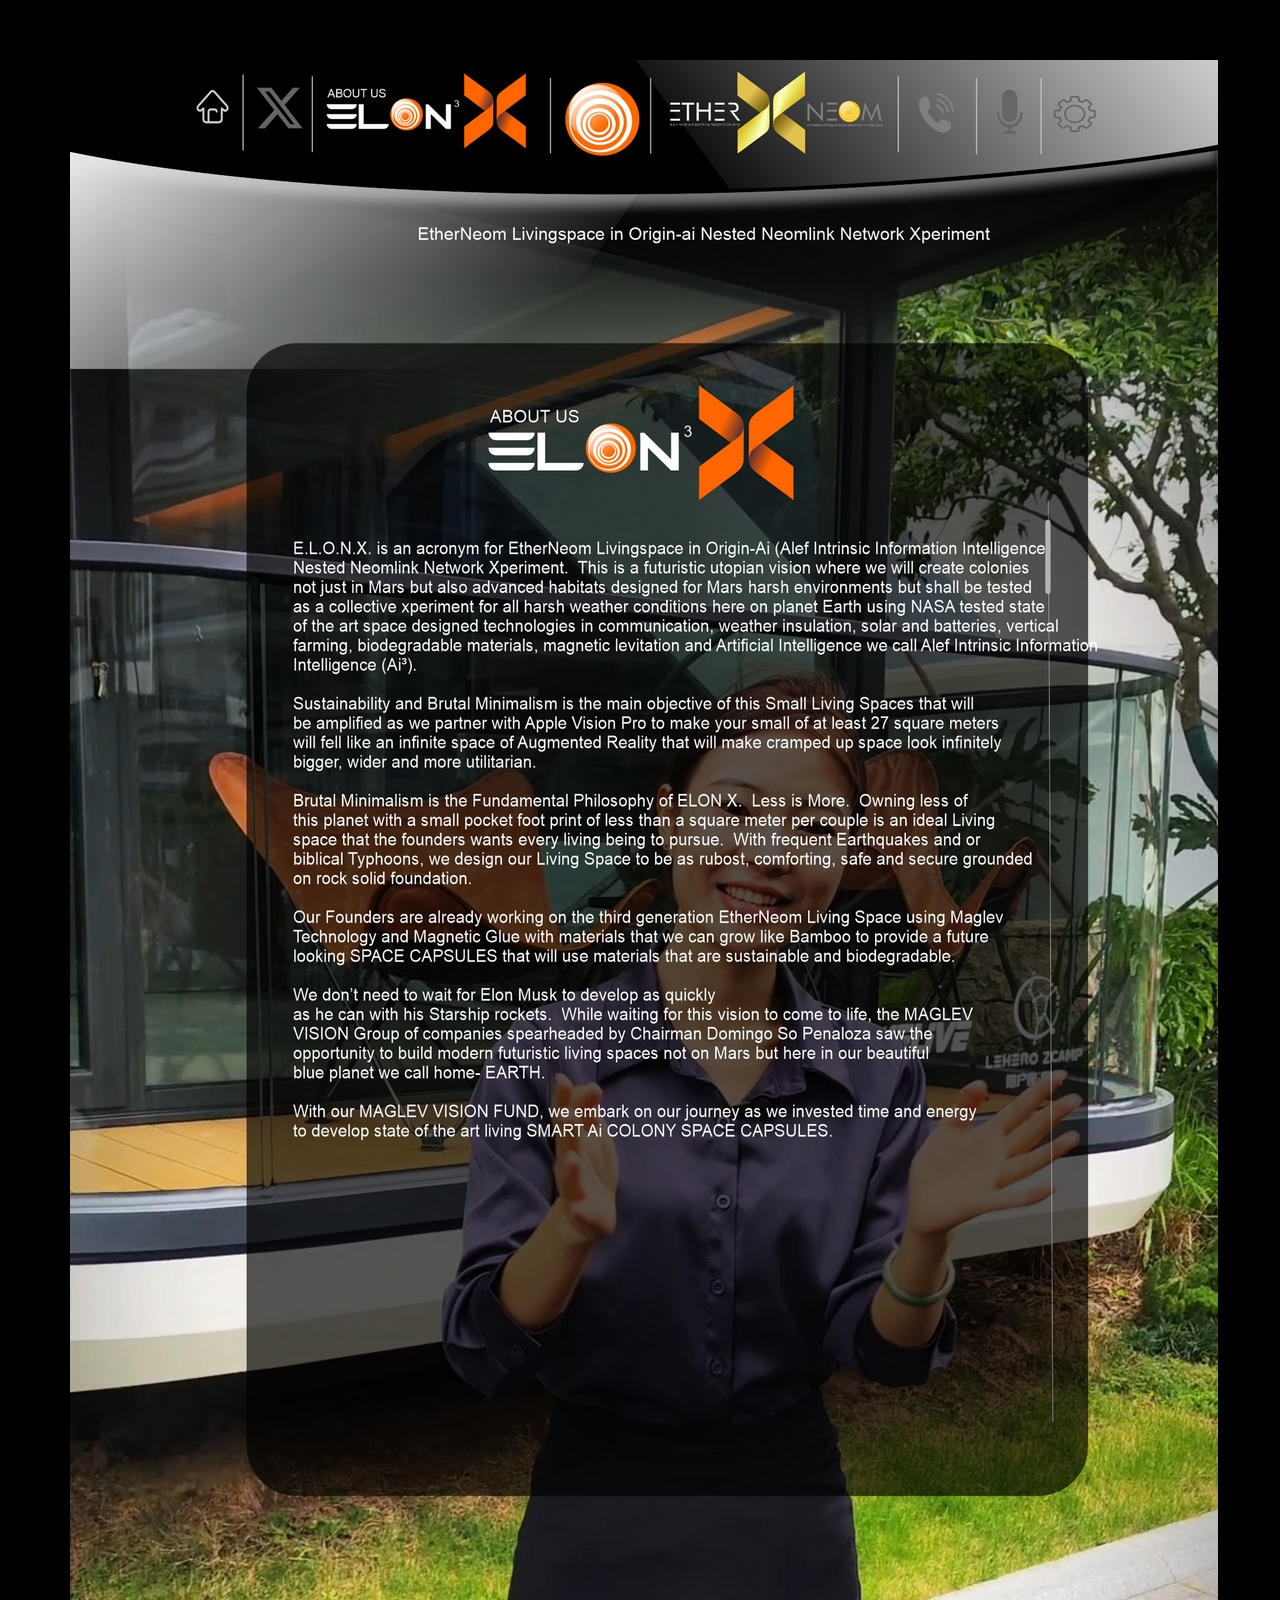
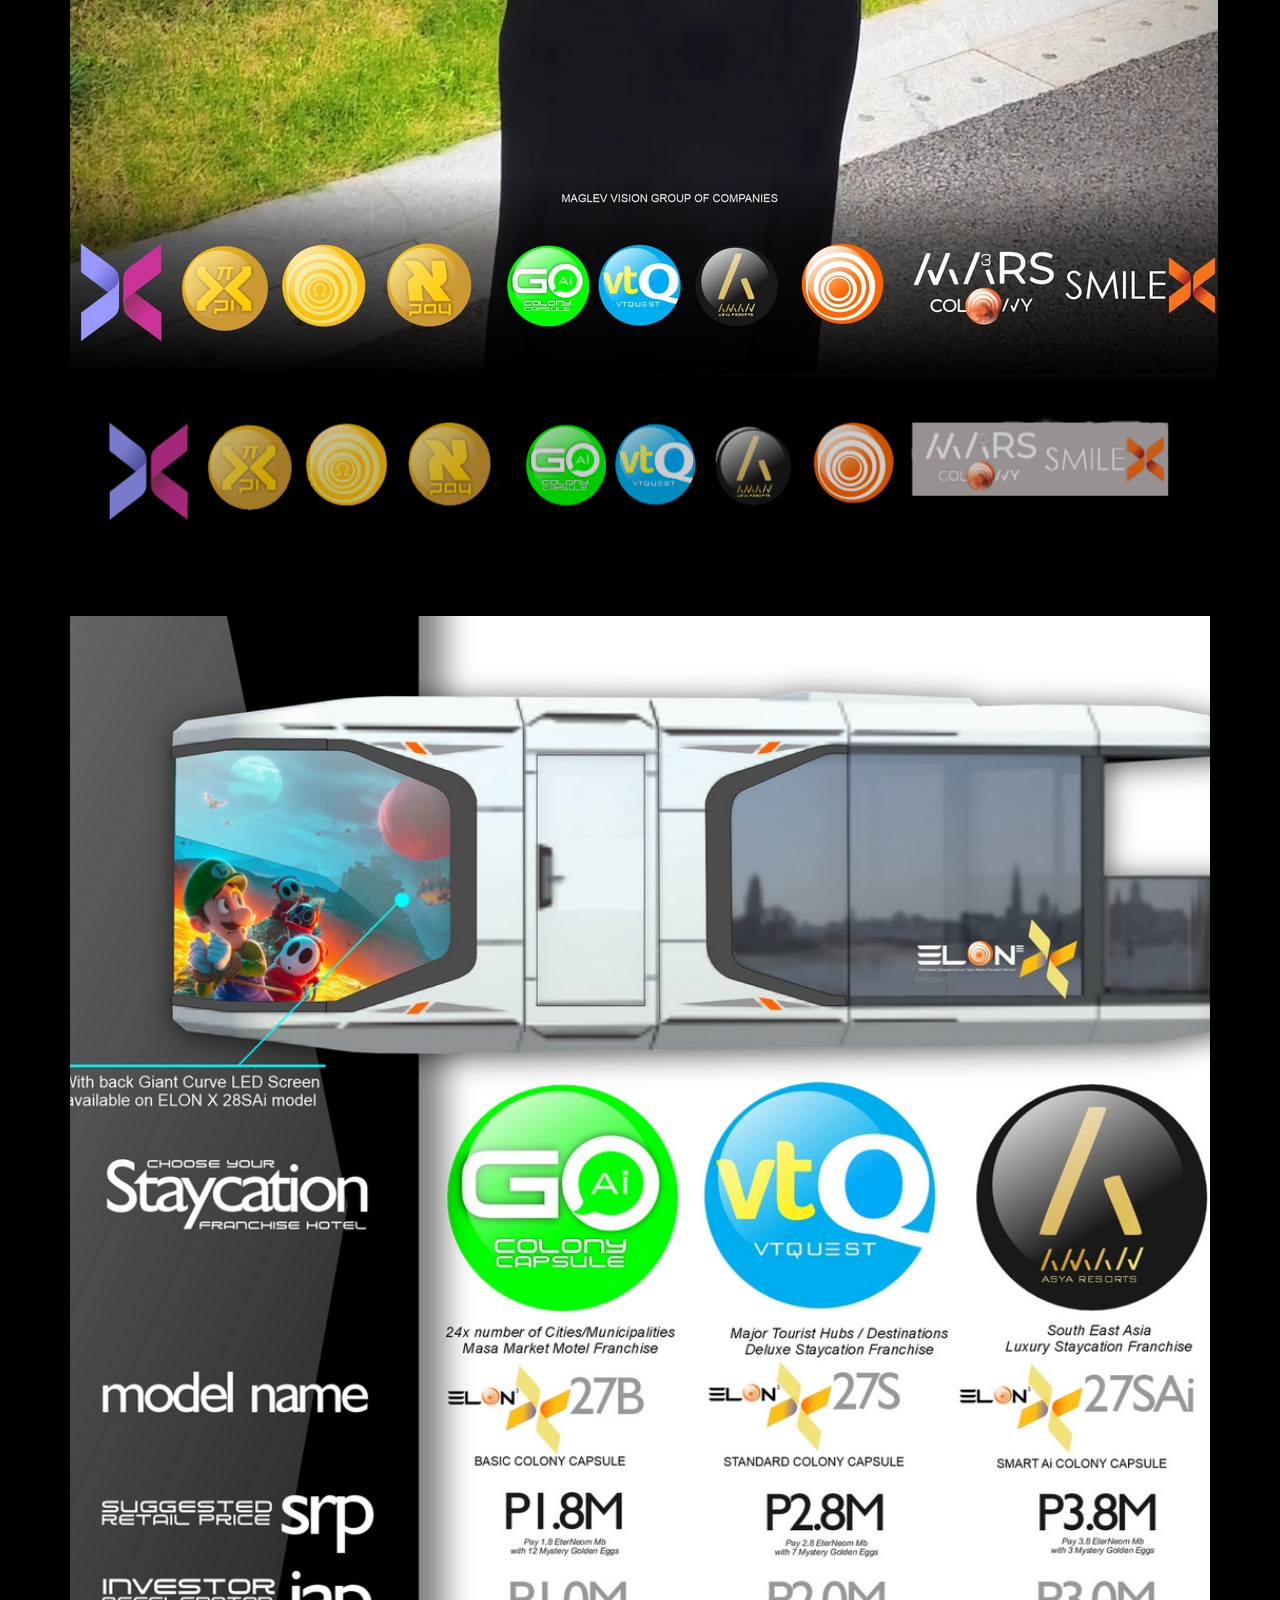
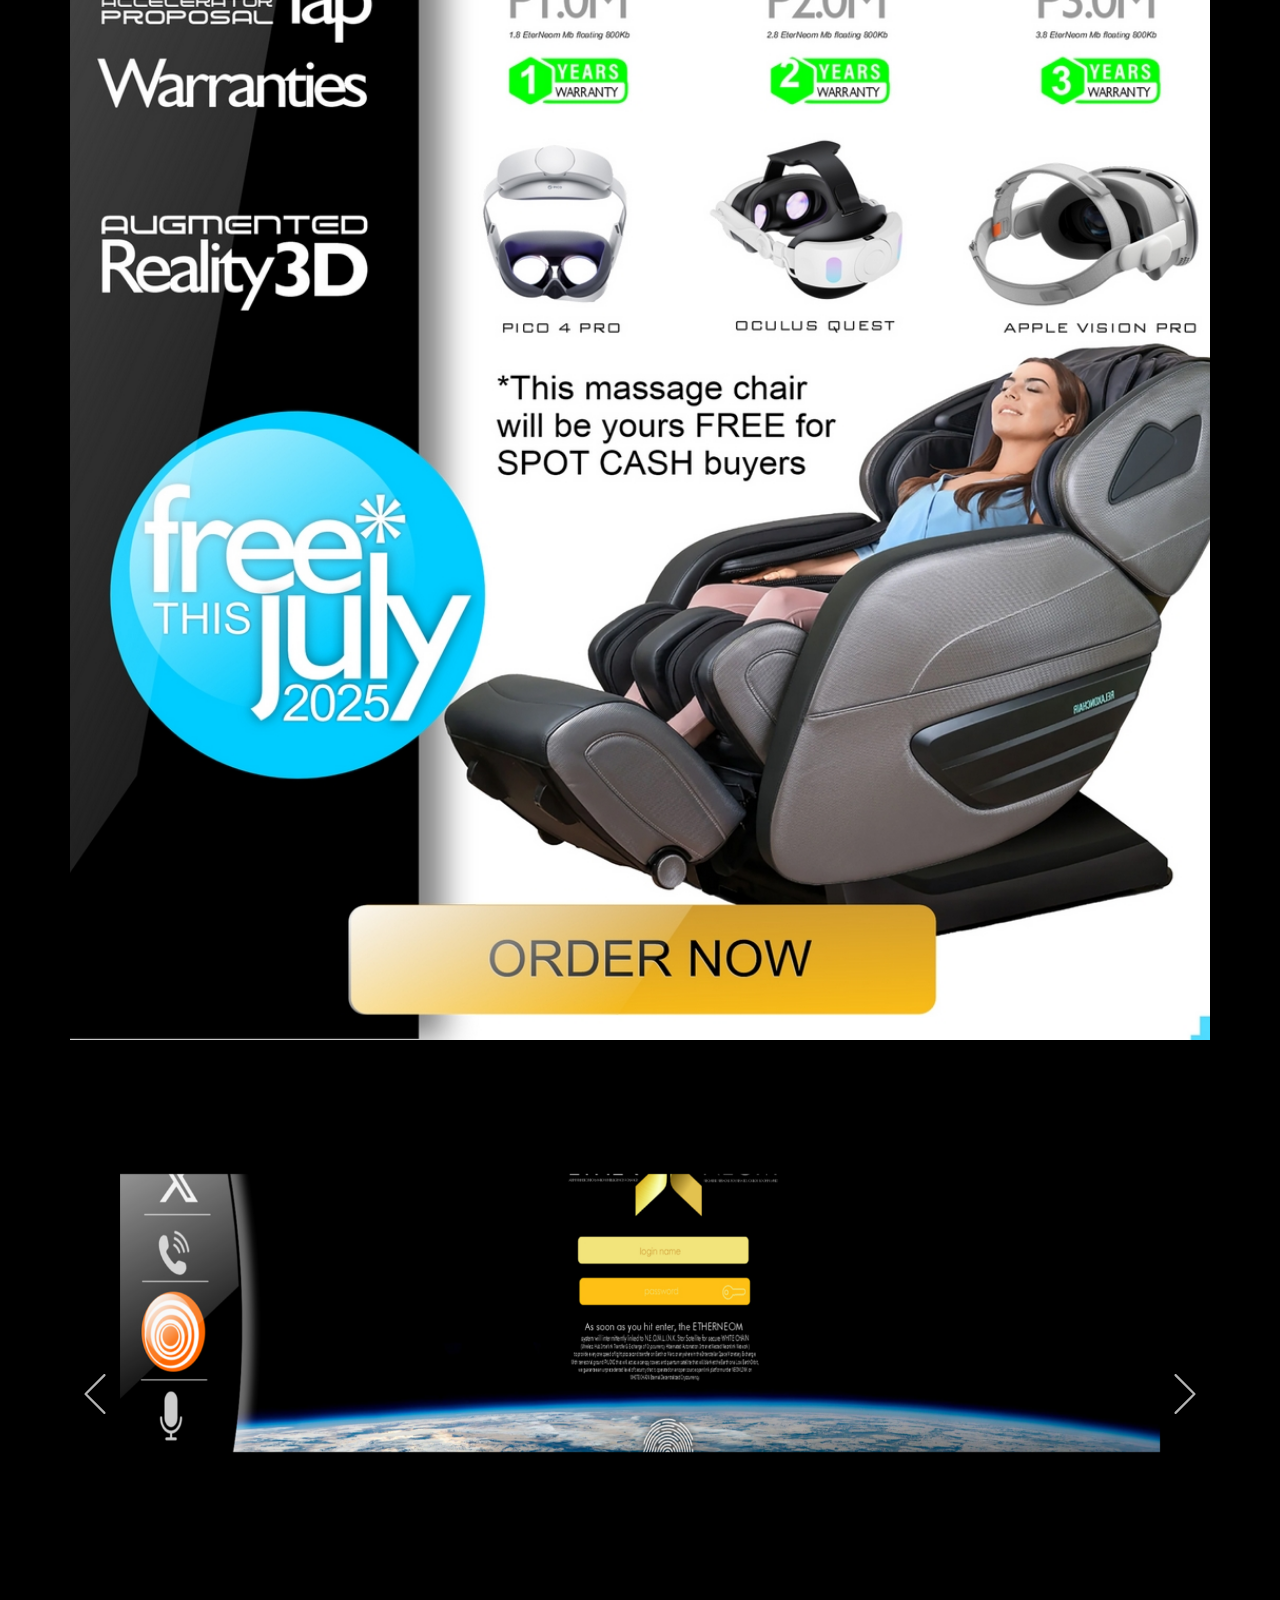
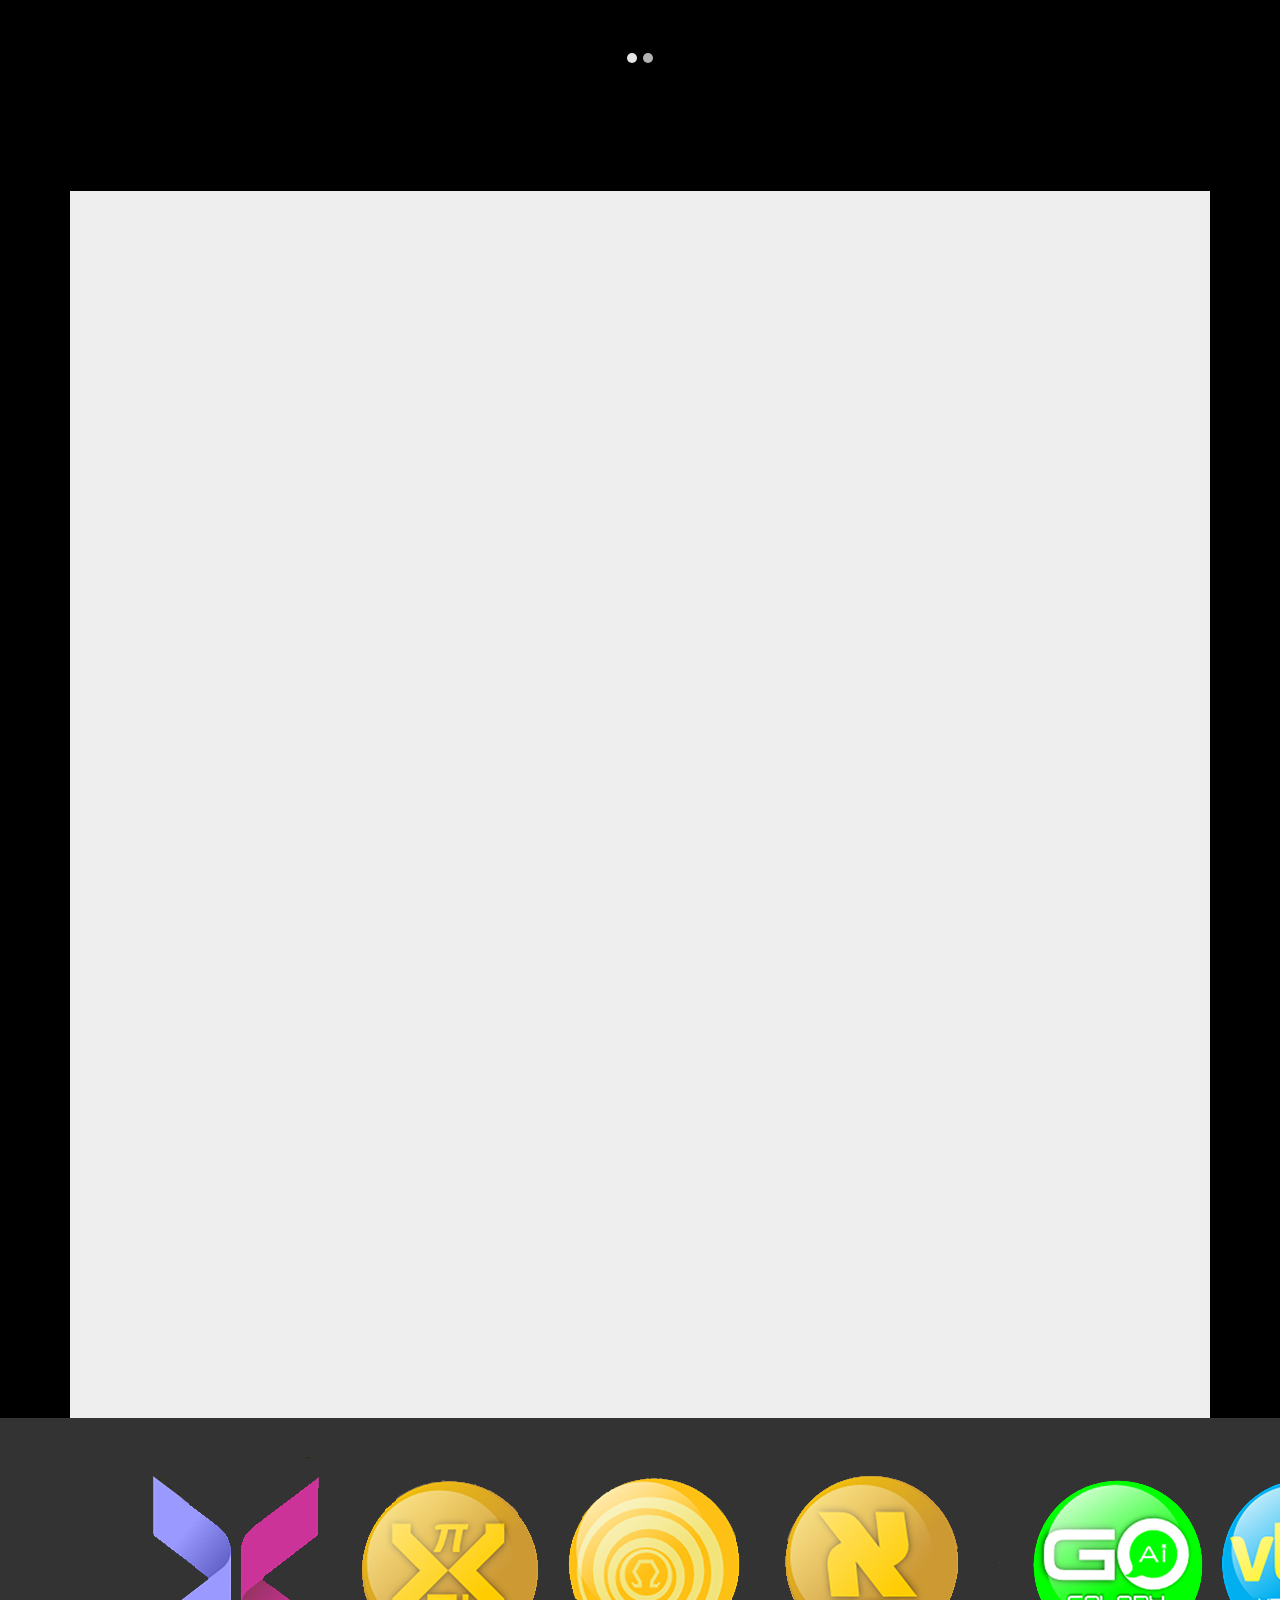
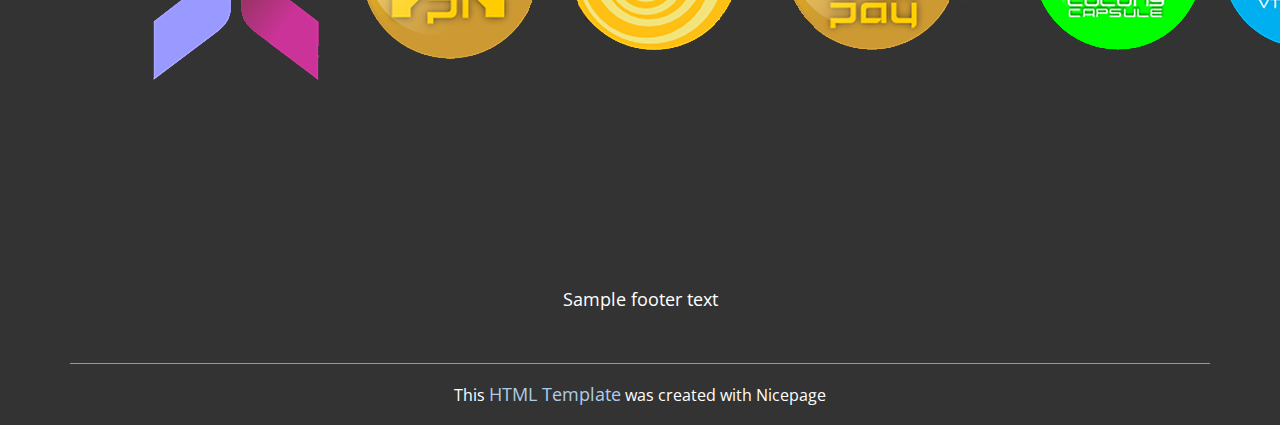
<file: index.html>
<!DOCTYPE html>
<html style="font-size: 16px;" lang="en"><head>
    <meta name="viewport" content="width=device-width, initial-scale=1.0">
    <meta charset="utf-8">
    <meta name="keywords" content="">
    <meta name="description" content="">
    <title>Home</title>
    <link rel="stylesheet" href="nicepage.css" media="screen">
<link rel="stylesheet" href="index.css" media="screen">
    <script class="u-script" type="text/javascript" src="jquery.js" defer=""></script>
    <script class="u-script" type="text/javascript" src="nicepage.js" defer=""></script>
    <meta name="generator" content="Nicepage 7.10.10, nicepage.com">
    
    
    
    
    
    
    <link id="u-theme-google-font" rel="stylesheet" href="https://fonts.googleapis.com/css?family=Roboto:100,100i,200,200i,300,300i,400,400i,500,500i,600,600i,700,700i,800,800i,900,900i|Open+Sans:300,300i,400,400i,500,500i,600,600i,700,700i,800,800i">
    <script type="application/ld+json">{
		"@context": "http://schema.org",
		"@type": "Organization",
		"name": "",
		"sameAs": [
				"https://www.facebook.com/orangeware.don",
				"mailto:orangewareph@gmail.com?subject=ElonXAi%20Space%20Capsule"
		]
}</script>
    <meta name="theme-color" content="#478ac9">
    <meta property="og:title" content="Home">
    <meta property="og:type" content="website">
  <meta data-intl-tel-input-cdn-path="intlTelInput/"></head>
  <body data-home-page="Home.html" data-home-page-title="Home" data-path-to-root="./" data-include-products="false" class="u-body u-overlap u-xl-mode" data-lang="en"><header class="u-clearfix u-header u-sticky-c0b7" id="header" data-animation-name="" data-animation-duration="0" data-animation-delay="0" data-animation-direction=""><div class="u-clearfix u-sheet u-sheet-1">
        <nav class="u-menu u-menu-one-level u-offcanvas u-menu-1" role="navigation" aria-label="Menu navigation">
          <div class="menu-collapse" style="font-size: 1rem; letter-spacing: 0px;">
            <a class="u-button-style u-custom-left-right-menu-spacing u-custom-padding-bottom u-custom-top-bottom-menu-spacing u-hamburger-link u-nav-link u-text-active-palette-1-base u-text-hover-palette-2-base" href="#" tabindex="-1" aria-label="Open menu" aria-controls="f7cc">
              <svg class="u-svg-link" viewBox="0 0 24 24"><use xlink:href="#menu-hamburger"></use></svg>
              <svg class="u-svg-content" version="1.1" id="menu-hamburger" viewBox="0 0 16 16" x="0px" y="0px" xmlns:xlink="http://www.w3.org/1999/xlink" xmlns="http://www.w3.org/2000/svg"><g><rect y="1" width="16" height="2"></rect><rect y="7" width="16" height="2"></rect><rect y="13" width="16" height="2"></rect>
</g></svg>
            </a>
          </div>
          <div class="u-nav-container"></div>
          <div class="u-nav-container-collapse" id="f7cc" role="region" aria-label="Menu panel">
            <div class="u-black u-container-style u-inner-container-layout u-opacity u-opacity-95 u-sidenav">
              <div class="u-inner-container-layout u-sidenav-overflow">
                <div class="u-menu-close" tabindex="-1" aria-label="Close menu"></div>
                <ul class="u-align-center u-nav u-popupmenu-items u-unstyled u-nav-1"><li class="u-nav-item"><a class="u-button-style u-nav-link" href="./">Home</a>
</li><li class="u-nav-item"><a class="u-button-style u-nav-link" href="About.html">About</a>
</li><li class="u-nav-item"><a class="u-button-style u-nav-link" href="Contact.html">Contact</a>
</li></ul>
              </div>
            </div>
            <div class="u-black u-menu-overlay u-opacity u-opacity-70"></div>
          </div>
        </nav>
        <img class="custom-expanded u-image u-image-1" src="images/ll.jpg" data-image-width="2005" data-image-height="3354">
      </div></header>
    <section class="u-black u-clearfix u-section-1" id="block-2">
      <div class="u-clearfix u-sheet u-sheet-1">
        <div class="u-expanded-width u-shading u-video u-video-contain u-video-1">
          <div class="embed-responsive embed-responsive-1">
            <iframe style="position: absolute;top: 0;left: 0;width: 100%;height: 100%;" class="embed-responsive-item" src="https://www.youtube.com/embed/zWt3Rj-2wa0?playlist=zWt3Rj-2wa0&amp;loop=1&amp;mute=1&amp;showinfo=0&amp;controls=0&amp;start=0&amp;autoplay=1" data-autoplay="1" frameborder="0" allowfullscreen=""></iframe>
          </div>
        </div>
        <img class="u-align-center u-image u-image-contain u-image-default u-opacity u-opacity-80 u-image-1" src="images/PNG.png" alt="" data-image-width="2480" data-image-height="317" data-custom-animation="{&quot;animation&quot;:{&quot;XXL&quot;:{&quot;steps&quot;:[],&quot;hidden&quot;:false,&quot;start&quot;:{&quot;at&quot;:&quot;bottom&quot;,&quot;off&quot;:0},&quot;end&quot;:{&quot;at&quot;:&quot;top&quot;,&quot;off&quot;:0}},&quot;XL&quot;:{&quot;steps&quot;:[{&quot;dist&quot;:0.5,&quot;skip&quot;:0,&quot;blur&quot;:0,&quot;sticky&quot;:true,&quot;fixed&quot;:false,&quot;mx&quot;:0,&quot;my&quot;:0,&quot;op&quot;:0,&quot;rot&quot;:0,&quot;sx&quot;:1,&quot;sy&quot;:1,&quot;bgy&quot;:0}],&quot;hidden&quot;:false,&quot;start&quot;:{&quot;at&quot;:&quot;middle&quot;,&quot;off&quot;:0},&quot;end&quot;:{&quot;at&quot;:&quot;top&quot;,&quot;off&quot;:0}},&quot;LG&quot;:{&quot;steps&quot;:[],&quot;hidden&quot;:false,&quot;start&quot;:{&quot;at&quot;:&quot;bottom&quot;,&quot;off&quot;:0},&quot;end&quot;:{&quot;at&quot;:&quot;top&quot;,&quot;off&quot;:0}},&quot;MD&quot;:{&quot;steps&quot;:[],&quot;hidden&quot;:false,&quot;start&quot;:{&quot;at&quot;:&quot;bottom&quot;,&quot;off&quot;:0},&quot;end&quot;:{&quot;at&quot;:&quot;top&quot;,&quot;off&quot;:0}},&quot;SM&quot;:{&quot;steps&quot;:[],&quot;hidden&quot;:true,&quot;start&quot;:{&quot;at&quot;:&quot;bottom&quot;,&quot;off&quot;:0},&quot;end&quot;:{&quot;at&quot;:&quot;top&quot;,&quot;off&quot;:0}},&quot;XS&quot;:{&quot;steps&quot;:[],&quot;hidden&quot;:true,&quot;start&quot;:{&quot;at&quot;:&quot;bottom&quot;,&quot;off&quot;:0},&quot;end&quot;:{&quot;at&quot;:&quot;top&quot;,&quot;off&quot;:0}}},&quot;container&quot;:&quot;&quot;}">
      </div>
    </section>
    <section class="u-black u-clearfix u-section-2" id="block-5">
      <div class="u-clearfix u-sheet u-sheet-1">
        <img class="u-expanded-width u-image u-image-1" src="images/02.jpg">
      </div>
    </section>
    <section class="u-align-center u-black u-clearfix u-valign-middle-lg u-valign-middle-md u-valign-middle-sm u-section-3" id="block-4">
      <div data-interval="5000" data-u-ride="carousel" class="custom-expanded u-carousel u-slider u-slider-1" id="carousel-5acb">
        <ol class="u-absolute-hcenter u-carousel-indicators u-carousel-indicators-1">
          <li data-u-target="#carousel-5acb" class="u-active u-active-grey-10 u-grey-30 u-shape-circle" data-u-slide-to="0" style="width: 10px; height: 10px;"></li>
          <li data-u-target="#carousel-5acb" class="u-active-grey-10 u-grey-30 u-shape-circle" data-u-slide-to="1" style="width: 10px; height: 10px;"></li>
        </ol>
        <div class="u-carousel-inner" role="listbox">
          <div class="u-active u-carousel-item u-container-style u-slide">
            <div class="u-container-layout u-container-layout-1">
              <img class="u-expanded-width u-image u-image-default u-image-1" src="images/B11.jpg" alt="" data-image-width="1539" data-image-height="750">
            </div>
          </div>
          <div class="u-carousel-item u-container-style u-image u-slide u-image-2" data-image-width="1539" data-image-height="750">
            <div class="u-container-layout u-container-layout-2"></div>
          </div>
        </div>
        <a class="u-absolute-vcenter u-carousel-control u-carousel-control-prev u-spacing-5 u-text-grey-30 u-carousel-control-1" href="#carousel-5acb" role="button" data-u-slide="prev"><span aria-hidden="true">
            <svg viewBox="0 0 477.175 477.175"><path d="M145.188,238.575l215.5-215.5c5.3-5.3,5.3-13.8,0-19.1s-13.8-5.3-19.1,0l-225.1,225.1c-5.3,5.3-5.3,13.8,0,19.1l225.1,225
                    c2.6,2.6,6.1,4,9.5,4s6.9-1.3,9.5-4c5.3-5.3,5.3-13.8,0-19.1L145.188,238.575z"></path></svg></span><span class="sr-only">Previous</span>
        </a>
        <a class="u-absolute-vcenter u-carousel-control u-carousel-control-next u-spacing-5 u-text-grey-30 u-carousel-control-2" href="#carousel-5acb" role="button" data-u-slide="next"><span aria-hidden="true">
            <svg viewBox="0 0 477.175 477.175"><path d="M360.731,229.075l-225.1-225.1c-5.3-5.3-13.8-5.3-19.1,0s-5.3,13.8,0,19.1l215.5,215.5l-215.5,215.5
                    c-5.3,5.3-5.3,13.8,0,19.1c2.6,2.6,6.1,4,9.5,4c3.4,0,6.9-1.3,9.5-4l225.1-225.1C365.931,242.875,365.931,234.275,360.731,229.075z"></path></svg></span><span class="sr-only">Next</span>
        </a>
      </div>
    </section>
    <section class="u-black u-clearfix u-section-4" id="block-6">
      <div class="u-clearfix u-sheet u-valign-middle-lg u-valign-middle-md u-valign-middle-sm u-valign-middle-xs u-sheet-1">
        <div class="u-expanded-width u-grey-light-2 u-map u-map-1">
          <div class="embed-responsive">
            <iframe class="embed-responsive-item" src="https://www.google.com/maps/embed?pb=!1m18!1m12!1m3!1d28690.143184866833!2d-97.22198855302906!3d25.992040255919136!2m3!1f0!2f0!3f0!3m2!1i1024!2i768!4f13.1!3m3!1m2!1s0x866fb1632384e2d5%3A0xa8d0c7f6e909dc99!2sStarbase%2C%20TX%2078521%2C%20USA!5e0!3m2!1sen!2sph!4v1751639271324!5m2!1sen!2sph" data-map="[base64]"></iframe>
          </div>
        </div>
      </div>
    </section>
    <style class="u-overlap-style">.u-overlap:not(.u-sticky-scroll) .u-header {
background-color: #000000 !important
}</style>
    
    
    
    <footer class="u-clearfix u-footer u-grey-80" id="footer"><div class="u-clearfix u-sheet u-sheet-1">
        <div class="u-align-center u-social-icons u-social-icons-1">
          <a class="u-social-url" title="facebook" target="_blank" href="https://www.facebook.com/orangeware.don"><span class="u-icon u-social-facebook u-social-icon u-icon-1"><svg class="u-svg-link" preserveAspectRatio="xMidYMin slice" viewBox="0 0 112 112" style=""><use xlink:href="#svg-c720"></use></svg><svg class="u-svg-content" viewBox="0 0 112 112" x="0" y="0" id="svg-c720"><circle fill="currentColor" cx="56.1" cy="56.1" r="55"></circle><path fill="#FFFFFF" d="M73.5,31.6h-9.1c-1.4,0-3.6,0.8-3.6,3.9v8.5h12.6L72,58.3H60.8v40.8H43.9V58.3h-8V43.9h8v-9.2
      c0-6.7,3.1-17,17-17h12.5v13.9H73.5z"></path></svg></span>
          </a>
          <a class="u-social-url" title="instagram" target="_blank" href=""><span class="u-icon u-social-icon u-social-instagram u-icon-2"><svg class="u-svg-link" preserveAspectRatio="xMidYMin slice" viewBox="0 0 112 112" style=""><use xlink:href="#svg-4f3b"></use></svg><svg class="u-svg-content" viewBox="0 0 112 112" x="0" y="0" id="svg-4f3b"><circle fill="currentColor" cx="56.1" cy="56.1" r="55"></circle><path fill="#FFFFFF" d="M55.9,38.2c-9.9,0-17.9,8-17.9,17.9C38,66,46,74,55.9,74c9.9,0,17.9-8,17.9-17.9C73.8,46.2,65.8,38.2,55.9,38.2
      z M55.9,66.4c-5.7,0-10.3-4.6-10.3-10.3c-0.1-5.7,4.6-10.3,10.3-10.3c5.7,0,10.3,4.6,10.3,10.3C66.2,61.8,61.6,66.4,55.9,66.4z"></path><path fill="#FFFFFF" d="M74.3,33.5c-2.3,0-4.2,1.9-4.2,4.2s1.9,4.2,4.2,4.2s4.2-1.9,4.2-4.2S76.6,33.5,74.3,33.5z"></path><path fill="#FFFFFF" d="M73.1,21.3H38.6c-9.7,0-17.5,7.9-17.5,17.5v34.5c0,9.7,7.9,17.6,17.5,17.6h34.5c9.7,0,17.5-7.9,17.5-17.5V38.8
      C90.6,29.1,82.7,21.3,73.1,21.3z M83,73.3c0,5.5-4.5,9.9-9.9,9.9H38.6c-5.5,0-9.9-4.5-9.9-9.9V38.8c0-5.5,4.5-9.9,9.9-9.9h34.5
      c5.5,0,9.9,4.5,9.9,9.9V73.3z"></path></svg></span>
          </a>
          <a class="u-social-url" title="linkedin" target="_blank" href=""><span class="u-icon u-social-icon u-social-linkedin u-icon-3"><svg class="u-svg-link" preserveAspectRatio="xMidYMin slice" viewBox="0 0 112 112" style=""><use xlink:href="#svg-8cc7"></use></svg><svg class="u-svg-content" viewBox="0 0 112 112" x="0" y="0" id="svg-8cc7"><circle fill="currentColor" cx="56.1" cy="56.1" r="55"></circle><path fill="#FFFFFF" d="M41.3,83.7H27.9V43.4h13.4V83.7z M34.6,37.9L34.6,37.9c-4.6,0-7.5-3.1-7.5-7c0-4,3-7,7.6-7s7.4,3,7.5,7
      C42.2,34.8,39.2,37.9,34.6,37.9z M89.6,83.7H76.2V62.2c0-5.4-1.9-9.1-6.8-9.1c-3.7,0-5.9,2.5-6.9,4.9c-0.4,0.9-0.4,2.1-0.4,3.3v22.5
      H48.7c0,0,0.2-36.5,0-40.3h13.4v5.7c1.8-2.7,5-6.7,12.1-6.7c8.8,0,15.4,5.8,15.4,18.1V83.7z"></path></svg></span>
          </a>
          <a class="u-social-url" target="_blank" data-type="Email" title="Email" href="mailto:orangewareph@gmail.com?subject=ElonXAi%20Space%20Capsule"><span class="u-icon u-social-email u-social-icon u-icon-4"><svg class="u-svg-link" preserveAspectRatio="xMidYMin slice" viewBox="0 0 112 112" style=""><use xlink:href="#svg-906f"></use></svg><svg class="u-svg-content" viewBox="0 0 112 112" x="0" y="0" id="svg-906f"><circle fill="currentColor" cx="56.1" cy="56.1" r="55"></circle><path id="path3864" fill="#FFFFFF" d="M27.2,28h57.6c4,0,7.2,3.2,7.2,7.2l0,0v42.7c0,3.9-3.2,7.2-7.2,7.2l0,0H27.2
	c-4,0-7.2-3.2-7.2-7.2V35.2C20,31.1,23.2,28,27.2,28 M56,52.9l28.8-17.8H27.2L56,52.9 M27.2,77.7h57.6V43.5L56,61.3L27.2,43.5V77.7z
	"></path></svg></span>
          </a>
        </div>
        <img class="u-align-center u-image u-image-contain u-image-default u-image-1" src="images/PNG.png" alt="" data-image-width="2480" data-image-height="317">
        <p class="u-align-center u-text u-text-1">Sample footer text</p>
        <div class="u-border-1 u-border-white u-expanded-width u-line u-line-horizontal u-opacity u-opacity-50 u-line-1"></div>
      </div></footer>
    <section class="u-backlink u-clearfix u-grey-80"> This <a href="https://nicepage.com/html-templates">HTML Template</a> was created with Nicepage 
    </section>
  
</body></html>
</file>
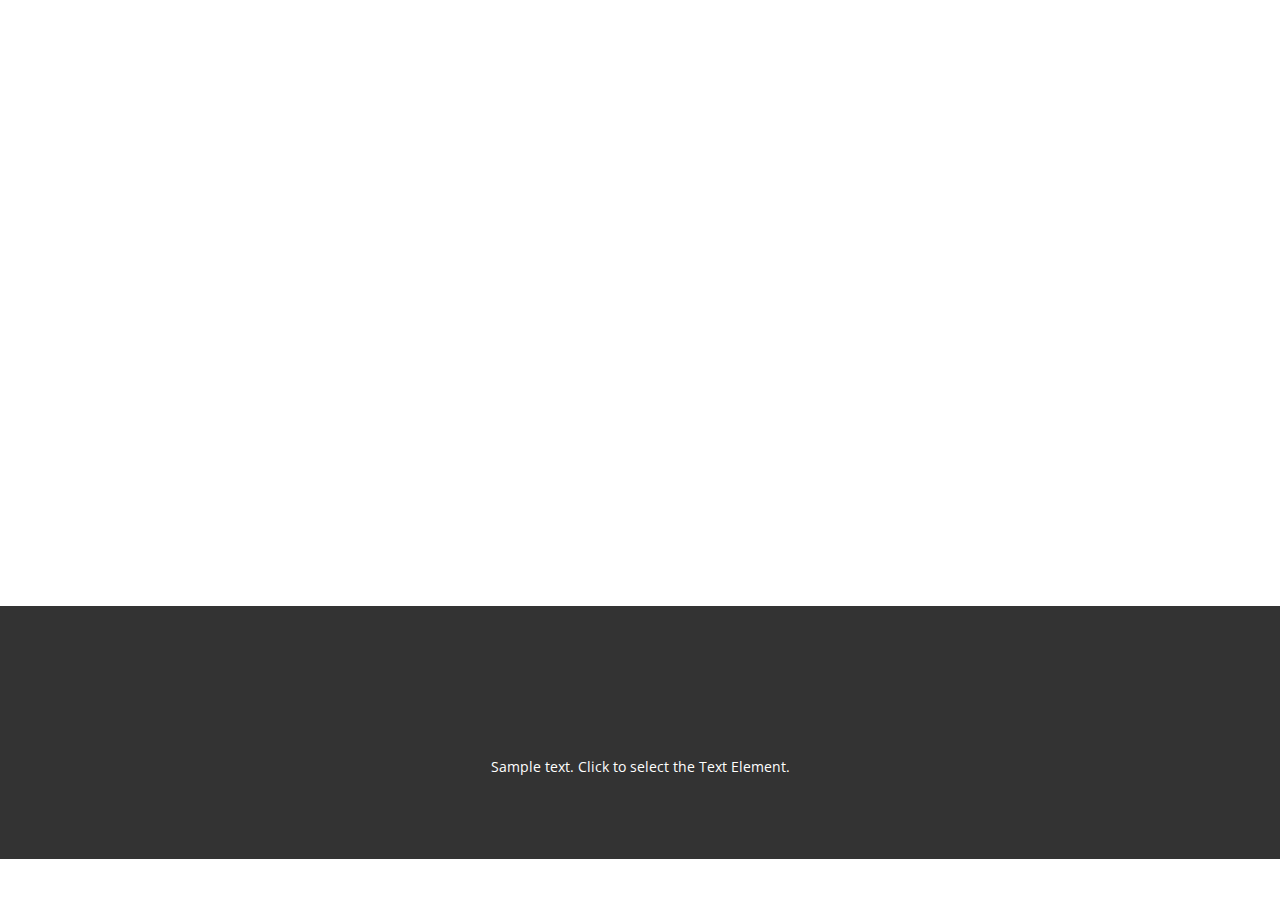
<file: About.html>
<!DOCTYPE html>
<html style="font-size: 16px;" lang="en"><head>
    <meta name="viewport" content="width=device-width, initial-scale=1.0">
    <meta charset="utf-8">
    <meta name="keywords" content="">
    <meta name="description" content="">
    <title>About</title>
    <link rel="stylesheet" href="nicepage.css" media="screen">
<link rel="stylesheet" href="About.css" media="screen">
    <script class="u-script" type="text/javascript" src="jquery.js" defer=""></script>
    <script class="u-script" type="text/javascript" src="nicepage.js" defer=""></script>
    <meta name="generator" content="Nicepage 7.10.10, nicepage.com">
    
    
    
    <link id="u-theme-google-font" rel="stylesheet" href="https://fonts.googleapis.com/css?family=Roboto:100,100i,200,200i,300,300i,400,400i,500,500i,600,600i,700,700i,800,800i,900,900i|Open+Sans:300,300i,400,400i,500,500i,600,600i,700,700i,800,800i">
    <script type="application/ld+json">{
		"@context": "http://schema.org",
		"@type": "Organization",
		"name": ""
}</script>
    <meta name="theme-color" content="#478ac9">
    <meta property="og:title" content="About">
    <meta property="og:type" content="website">
  <meta data-intl-tel-input-cdn-path="intlTelInput/"></head>
  <body data-path-to-root="./" data-include-products="false" class="u-body u-xl-mode" data-lang="en"><header class="u-clearfix u-header u-sticky u-sticky-c0b7 u-header" id="header" data-animation-name="" data-animation-duration="0" data-animation-delay="0" data-animation-direction=""><div class="u-clearfix u-sheet u-valign-middle-lg u-valign-middle-md u-valign-middle-sm u-sheet-1">
        <nav class="u-menu u-menu-one-level u-offcanvas u-menu-1" role="navigation" aria-label="Menu navigation">
          <div class="menu-collapse" style="font-size: 1rem; letter-spacing: 0px;">
            <a class="u-button-style u-custom-left-right-menu-spacing u-custom-padding-bottom u-custom-top-bottom-menu-spacing u-hamburger-link u-nav-link u-text-active-palette-1-base u-text-hover-palette-2-base" href="#" tabindex="-1" aria-label="Open menu" aria-controls="f7cc">
              <svg class="u-svg-link" viewBox="0 0 24 24"><use xlink:href="#menu-hamburger"></use></svg>
              <svg class="u-svg-content" version="1.1" id="menu-hamburger" viewBox="0 0 16 16" x="0px" y="0px" xmlns:xlink="http://www.w3.org/1999/xlink" xmlns="http://www.w3.org/2000/svg"><g><rect y="1" width="16" height="2"></rect><rect y="7" width="16" height="2"></rect><rect y="13" width="16" height="2"></rect>
</g></svg>
            </a>
          </div>
          <div class="u-nav-container"></div>
          <div class="u-nav-container-collapse" id="f7cc" role="region" aria-label="Menu panel">
            <div class="u-black u-container-style u-inner-container-layout u-opacity u-opacity-95 u-sidenav">
              <div class="u-inner-container-layout u-sidenav-overflow">
                <div class="u-menu-close" tabindex="-1" aria-label="Close menu"></div>
                <ul class="u-align-center u-nav u-popupmenu-items u-unstyled u-nav-1"><li class="u-nav-item"><a class="u-button-style u-nav-link" href="./">Home</a>
</li><li class="u-nav-item"><a class="u-button-style u-nav-link" href="About.html">About</a>
</li><li class="u-nav-item"><a class="u-button-style u-nav-link" href="Contact.html">Contact</a>
</li></ul>
              </div>
            </div>
            <div class="u-black u-menu-overlay u-opacity u-opacity-70"></div>
          </div>
        </nav>
      </div></header>
    <section class="u-clearfix u-section-1" id="block-1">
      <div class="u-clearfix u-sheet u-sheet-1"></div>
    </section>
    
    
    
    <footer class="u-align-center u-clearfix u-container-align-center u-footer u-grey-80 u-footer" id="footer"><div class="u-clearfix u-sheet u-sheet-1">
        <p class="u-small-text u-text u-text-variant u-text-1">Sample text. Click to select the Text Element.</p>
      </div></footer>
    <section class="u-backlink u-clearfix u-grey-80"></section>
  
</body></html>
</file>
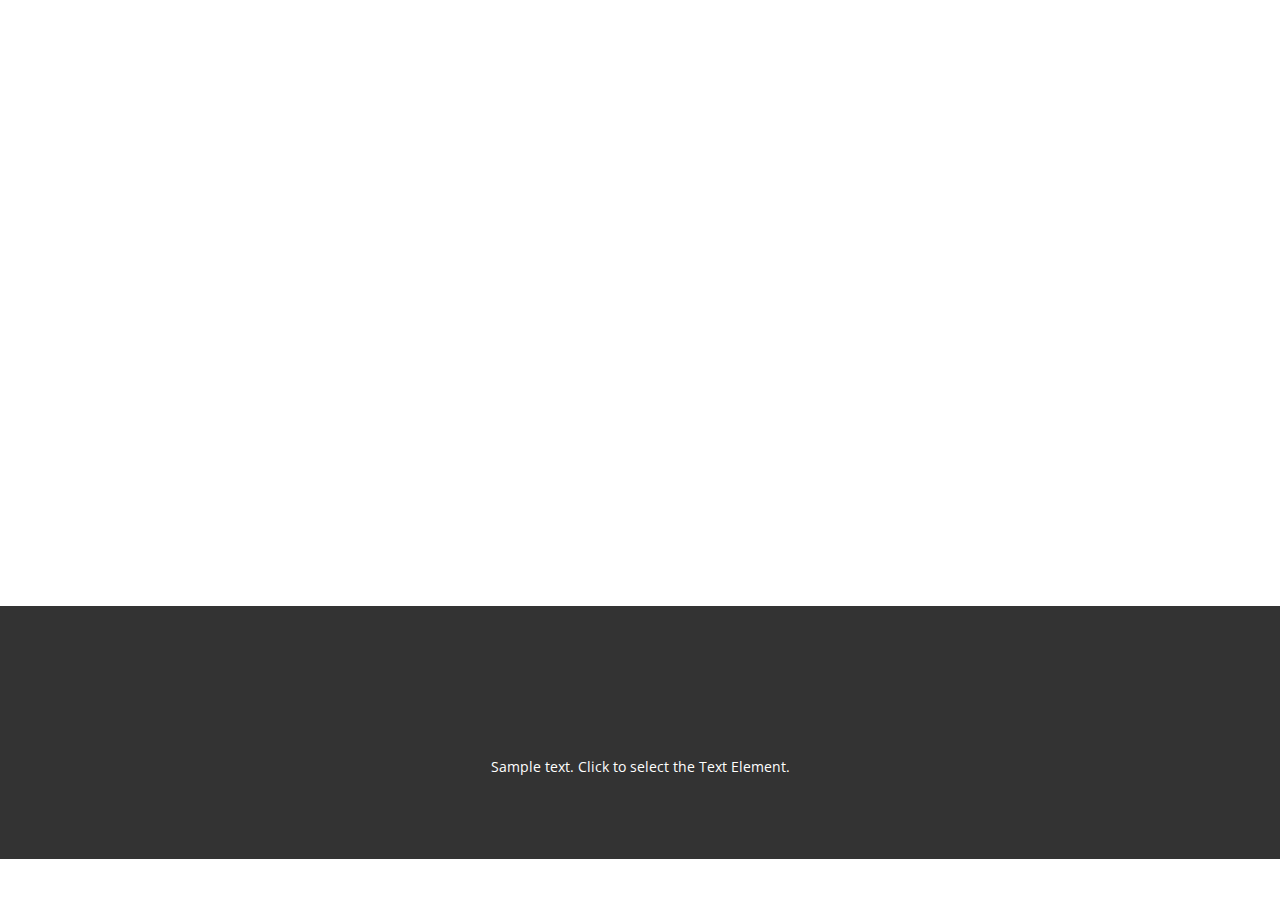
<file: Contact.html>
<!DOCTYPE html>
<html style="font-size: 16px;" lang="en"><head>
    <meta name="viewport" content="width=device-width, initial-scale=1.0">
    <meta charset="utf-8">
    <meta name="keywords" content="">
    <meta name="description" content="">
    <title>Contact</title>
    <link rel="stylesheet" href="nicepage.css" media="screen">
<link rel="stylesheet" href="Contact.css" media="screen">
    <script class="u-script" type="text/javascript" src="jquery.js" defer=""></script>
    <script class="u-script" type="text/javascript" src="nicepage.js" defer=""></script>
    <meta name="generator" content="Nicepage 7.10.10, nicepage.com">
    
    
    
    <link id="u-theme-google-font" rel="stylesheet" href="https://fonts.googleapis.com/css?family=Roboto:100,100i,200,200i,300,300i,400,400i,500,500i,600,600i,700,700i,800,800i,900,900i|Open+Sans:300,300i,400,400i,500,500i,600,600i,700,700i,800,800i">
    <script type="application/ld+json">{
		"@context": "http://schema.org",
		"@type": "Organization",
		"name": ""
}</script>
    <meta name="theme-color" content="#478ac9">
    <meta property="og:title" content="Contact">
    <meta property="og:type" content="website">
  <meta data-intl-tel-input-cdn-path="intlTelInput/"></head>
  <body data-path-to-root="./" data-include-products="false" class="u-body u-xl-mode" data-lang="en"><header class="u-clearfix u-header u-sticky u-sticky-c0b7 u-header" id="header" data-animation-name="" data-animation-duration="0" data-animation-delay="0" data-animation-direction=""><div class="u-clearfix u-sheet u-valign-middle-lg u-valign-middle-md u-valign-middle-sm u-sheet-1">
        <nav class="u-menu u-menu-one-level u-offcanvas u-menu-1" role="navigation" aria-label="Menu navigation">
          <div class="menu-collapse" style="font-size: 1rem; letter-spacing: 0px;">
            <a class="u-button-style u-custom-left-right-menu-spacing u-custom-padding-bottom u-custom-top-bottom-menu-spacing u-hamburger-link u-nav-link u-text-active-palette-1-base u-text-hover-palette-2-base" href="#" tabindex="-1" aria-label="Open menu" aria-controls="f7cc">
              <svg class="u-svg-link" viewBox="0 0 24 24"><use xlink:href="#menu-hamburger"></use></svg>
              <svg class="u-svg-content" version="1.1" id="menu-hamburger" viewBox="0 0 16 16" x="0px" y="0px" xmlns:xlink="http://www.w3.org/1999/xlink" xmlns="http://www.w3.org/2000/svg"><g><rect y="1" width="16" height="2"></rect><rect y="7" width="16" height="2"></rect><rect y="13" width="16" height="2"></rect>
</g></svg>
            </a>
          </div>
          <div class="u-nav-container"></div>
          <div class="u-nav-container-collapse" id="f7cc" role="region" aria-label="Menu panel">
            <div class="u-black u-container-style u-inner-container-layout u-opacity u-opacity-95 u-sidenav">
              <div class="u-inner-container-layout u-sidenav-overflow">
                <div class="u-menu-close" tabindex="-1" aria-label="Close menu"></div>
                <ul class="u-align-center u-nav u-popupmenu-items u-unstyled u-nav-1"><li class="u-nav-item"><a class="u-button-style u-nav-link" href="./">Home</a>
</li><li class="u-nav-item"><a class="u-button-style u-nav-link" href="About.html">About</a>
</li><li class="u-nav-item"><a class="u-button-style u-nav-link" href="Contact.html">Contact</a>
</li></ul>
              </div>
            </div>
            <div class="u-black u-menu-overlay u-opacity u-opacity-70"></div>
          </div>
        </nav>
      </div></header>
    <section class="u-clearfix u-section-1" id="block-1">
      <div class="u-clearfix u-sheet u-sheet-1"></div>
    </section>
    
    
    
    <footer class="u-align-center u-clearfix u-container-align-center u-footer u-grey-80 u-footer" id="footer"><div class="u-clearfix u-sheet u-sheet-1">
        <p class="u-small-text u-text u-text-variant u-text-1">Sample text. Click to select the Text Element.</p>
      </div></footer>
    <section class="u-backlink u-clearfix u-grey-80"></section>
  
</body></html>
</file>
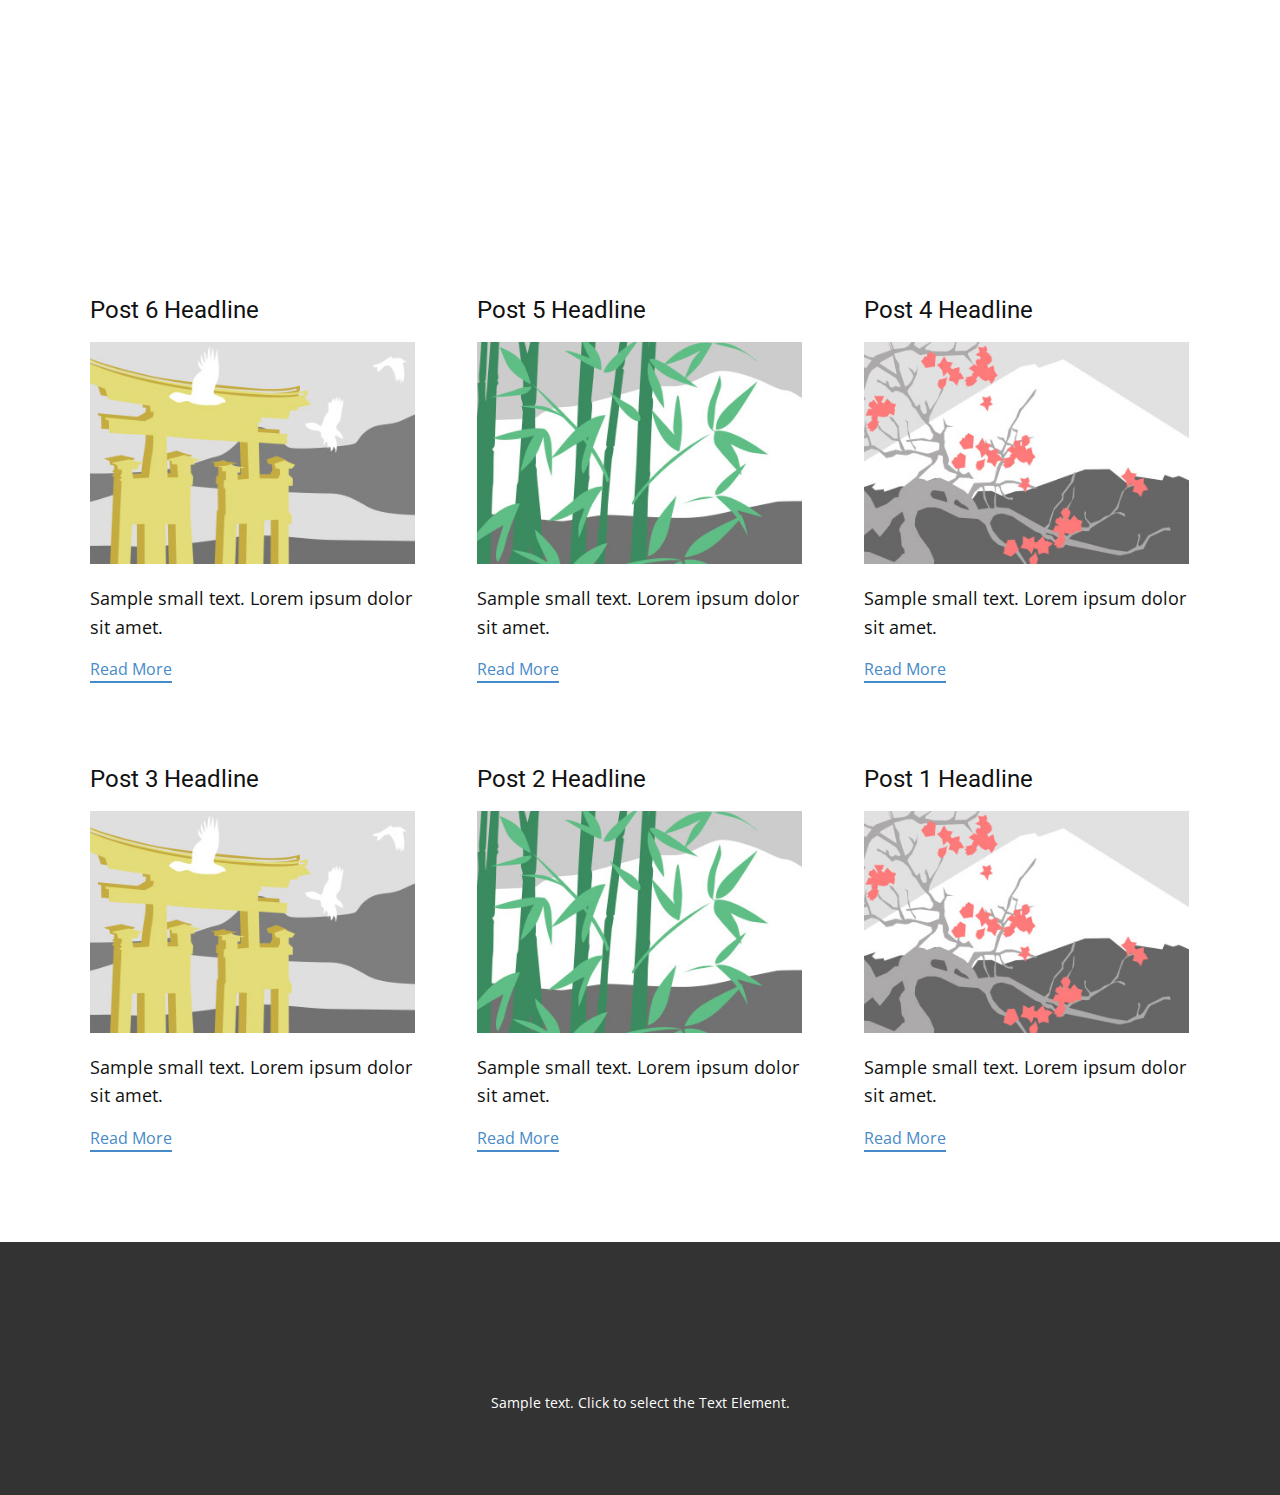
<file: blog/blog.html>
<!DOCTYPE html>
<html style="font-size: 16px;" lang="en"><head>
    <meta name="viewport" content="width=device-width, initial-scale=1.0">
    <meta charset="utf-8">
    <meta name="keywords" content="">
    <meta name="description" content="">
    <title>Blog</title>
    <link rel="stylesheet" href="../nicepage.css" media="screen">
<link rel="stylesheet" href="../Blog-Template.css" media="screen">
    <script class="u-script" type="text/javascript" src="../jquery.js" defer=""></script>
    <script class="u-script" type="text/javascript" src="../nicepage.js" defer=""></script>
    <meta name="generator" content="Nicepage 7.10.10, nicepage.com">
    
    
    
    <link id="u-theme-google-font" rel="stylesheet" href="https://fonts.googleapis.com/css?family=Roboto:100,100i,200,200i,300,300i,400,400i,500,500i,600,600i,700,700i,800,800i,900,900i|Open+Sans:300,300i,400,400i,500,500i,600,600i,700,700i,800,800i">
    <script type="application/ld+json">{
		"@context": "http://schema.org",
		"@type": "Organization",
		"name": ""
}</script>
    <meta name="theme-color" content="#478ac9">
  <meta data-intl-tel-input-cdn-path="intlTelInput/"></head>
  <body data-path-to-root="../" data-include-products="false" class="u-body u-xl-mode" data-lang="en"><header class="u-clearfix u-header u-sticky u-sticky-c0b7 u-header" id="header" data-animation-name="" data-animation-duration="0" data-animation-delay="0" data-animation-direction=""><div class="u-clearfix u-sheet u-valign-middle-lg u-valign-middle-md u-valign-middle-sm u-sheet-1">
        <nav class="u-menu u-menu-one-level u-offcanvas u-menu-1" role="navigation" aria-label="Menu navigation">
          <div class="menu-collapse" style="font-size: 1rem; letter-spacing: 0px;">
            <a class="u-button-style u-custom-left-right-menu-spacing u-custom-padding-bottom u-custom-top-bottom-menu-spacing u-hamburger-link u-nav-link u-text-active-palette-1-base u-text-hover-palette-2-base" href="#" tabindex="-1" aria-label="Open menu" aria-controls="f7cc">
              <svg class="u-svg-link" viewBox="0 0 24 24"><use xlink:href="#menu-hamburger"></use></svg>
              <svg class="u-svg-content" version="1.1" id="menu-hamburger" viewBox="0 0 16 16" x="0px" y="0px" xmlns:xlink="http://www.w3.org/1999/xlink" xmlns="http://www.w3.org/2000/svg"><g><rect y="1" width="16" height="2"></rect><rect y="7" width="16" height="2"></rect><rect y="13" width="16" height="2"></rect>
</g></svg>
            </a>
          </div>
          <div class="u-nav-container"></div>
          <div class="u-nav-container-collapse" id="f7cc" role="region" aria-label="Menu panel">
            <div class="u-black u-container-style u-inner-container-layout u-opacity u-opacity-95 u-sidenav">
              <div class="u-inner-container-layout u-sidenav-overflow">
                <div class="u-menu-close" tabindex="-1" aria-label="Close menu"></div>
                <ul class="u-align-center u-nav u-popupmenu-items u-unstyled u-nav-1"><li class="u-nav-item"><a class="u-button-style u-nav-link" href="../">Home</a>
</li><li class="u-nav-item"><a class="u-button-style u-nav-link" href="../About.html">About</a>
</li><li class="u-nav-item"><a class="u-button-style u-nav-link" href="../Contact.html">Contact</a>
</li></ul>
              </div>
            </div>
            <div class="u-black u-menu-overlay u-opacity u-opacity-70"></div>
          </div>
        </nav>
      </div></header>
    <section class="u-clearfix u-section-1" id="block-1">
      <div class="u-clearfix u-sheet u-valign-middle u-sheet-1"><!--blog--><!--blog_options_json--><!--{"type":"Recent","source":"","tags":"","count":""}--><!--/blog_options_json-->
        <div class="u-blog u-expanded-width u-repeater u-repeater-1" data-blog-id="blog-1"><!--blog_post-->
          <div class="u-blog-post u-container-style u-repeater-item u-white u-repeater-item-1">
            <div class="u-container-layout u-similar-container u-valign-top u-container-layout-1"><!--blog_post_header-->
              <h4 class="u-blog-control u-text u-text-1">
                <a class="u-post-header-link" href="../blog/post-5.html">Post 6 Headline</a>
              </h4><!--/blog_post_header--><!--blog_post_image-->
              <img alt="" class="u-blog-control u-expanded-width u-image u-image-default u-image-1" src="../images/8ad73f3c.jpeg" data-href="../blog/post-5.html"><!--/blog_post_image--><!--blog_post_content-->
              <div class="u-blog-control u-post-content u-text u-text-2 fr-view">Sample small text. Lorem ipsum dolor sit amet.</div><!--/blog_post_content--><!--blog_post_readmore-->
              <a href="../blog/post-5.html" class="u-blog-control u-border-2 u-border-palette-1-base u-btn u-btn-rectangle u-button-style u-none u-btn-1"><!--blog_post_readmore_content--><!--options_json--><!--{"content":"","defaultValue":"Read More"}--><!--/options_json-->Read More<!--/blog_post_readmore_content--></a><!--/blog_post_readmore-->
            </div>
          </div><div class="u-blog-post u-container-style u-repeater-item u-video-cover u-white">
            <div class="u-container-layout u-similar-container u-valign-top u-container-layout-2"><!--blog_post_header-->
              <h4 class="u-blog-control u-text u-text-3">
                <a class="u-post-header-link" href="../blog/post-4.html">Post 5 Headline</a>
              </h4><!--/blog_post_header--><!--blog_post_image-->
              <img alt="" class="u-blog-control u-expanded-width u-image u-image-default u-image-2" src="../images/68f64b9d.jpeg" data-href="../blog/post-4.html"><!--/blog_post_image--><!--blog_post_content-->
              <div class="u-blog-control u-post-content u-text u-text-4 fr-view">Sample small text. Lorem ipsum dolor sit amet.</div><!--/blog_post_content--><!--blog_post_readmore-->
              <a href="../blog/post-4.html" class="u-blog-control u-border-2 u-border-palette-1-base u-btn u-btn-rectangle u-button-style u-none u-btn-2"><!--blog_post_readmore_content--><!--options_json--><!--{"content":"","defaultValue":"Read More"}--><!--/options_json-->Read More<!--/blog_post_readmore_content--></a><!--/blog_post_readmore-->
            </div>
          </div><div class="u-blog-post u-container-style u-repeater-item u-video-cover u-white">
            <div class="u-container-layout u-similar-container u-valign-top u-container-layout-3"><!--blog_post_header-->
              <h4 class="u-blog-control u-text u-text-5">
                <a class="u-post-header-link" href="../blog/post-3.html">Post 4 Headline</a>
              </h4><!--/blog_post_header--><!--blog_post_image-->
              <img alt="" class="u-blog-control u-expanded-width u-image u-image-default u-image-3" src="../images/0fd3416c.jpeg" data-href="../blog/post-3.html"><!--/blog_post_image--><!--blog_post_content-->
              <div class="u-blog-control u-post-content u-text u-text-6 fr-view">Sample small text. Lorem ipsum dolor sit amet.</div><!--/blog_post_content--><!--blog_post_readmore-->
              <a href="../blog/post-3.html" class="u-blog-control u-border-2 u-border-palette-1-base u-btn u-btn-rectangle u-button-style u-none u-btn-3"><!--blog_post_readmore_content--><!--options_json--><!--{"content":"","defaultValue":"Read More"}--><!--/options_json-->Read More<!--/blog_post_readmore_content--></a><!--/blog_post_readmore-->
            </div>
          </div><div class="u-blog-post u-container-style u-repeater-item u-white u-repeater-item-1">
            <div class="u-container-layout u-similar-container u-valign-top u-container-layout-1"><!--blog_post_header-->
              <h4 class="u-blog-control u-text u-text-1">
                <a class="u-post-header-link" href="../blog/post-2.html">Post 3 Headline</a>
              </h4><!--/blog_post_header--><!--blog_post_image-->
              <img alt="" class="u-blog-control u-expanded-width u-image u-image-default u-image-1" src="../images/8ad73f3c.jpeg" data-href="../blog/post-2.html"><!--/blog_post_image--><!--blog_post_content-->
              <div class="u-blog-control u-post-content u-text u-text-2 fr-view">Sample small text. Lorem ipsum dolor sit amet.</div><!--/blog_post_content--><!--blog_post_readmore-->
              <a href="../blog/post-2.html" class="u-blog-control u-border-2 u-border-palette-1-base u-btn u-btn-rectangle u-button-style u-none u-btn-1"><!--blog_post_readmore_content--><!--options_json--><!--{"content":"","defaultValue":"Read More"}--><!--/options_json-->Read More<!--/blog_post_readmore_content--></a><!--/blog_post_readmore-->
            </div>
          </div><div class="u-blog-post u-container-style u-repeater-item u-video-cover u-white">
            <div class="u-container-layout u-similar-container u-valign-top u-container-layout-2"><!--blog_post_header-->
              <h4 class="u-blog-control u-text u-text-3">
                <a class="u-post-header-link" href="../blog/post-1.html">Post 2 Headline</a>
              </h4><!--/blog_post_header--><!--blog_post_image-->
              <img alt="" class="u-blog-control u-expanded-width u-image u-image-default u-image-2" src="../images/68f64b9d.jpeg" data-href="../blog/post-1.html"><!--/blog_post_image--><!--blog_post_content-->
              <div class="u-blog-control u-post-content u-text u-text-4 fr-view">Sample small text. Lorem ipsum dolor sit amet.</div><!--/blog_post_content--><!--blog_post_readmore-->
              <a href="../blog/post-1.html" class="u-blog-control u-border-2 u-border-palette-1-base u-btn u-btn-rectangle u-button-style u-none u-btn-2"><!--blog_post_readmore_content--><!--options_json--><!--{"content":"","defaultValue":"Read More"}--><!--/options_json-->Read More<!--/blog_post_readmore_content--></a><!--/blog_post_readmore-->
            </div>
          </div><div class="u-blog-post u-container-style u-repeater-item u-video-cover u-white">
            <div class="u-container-layout u-similar-container u-valign-top u-container-layout-3"><!--blog_post_header-->
              <h4 class="u-blog-control u-text u-text-5">
                <a class="u-post-header-link" href="../blog/post.html">Post 1 Headline</a>
              </h4><!--/blog_post_header--><!--blog_post_image-->
              <img alt="" class="u-blog-control u-expanded-width u-image u-image-default u-image-3" src="../images/0fd3416c.jpeg" data-href="../blog/post.html"><!--/blog_post_image--><!--blog_post_content-->
              <div class="u-blog-control u-post-content u-text u-text-6 fr-view">Sample small text. Lorem ipsum dolor sit amet.</div><!--/blog_post_content--><!--blog_post_readmore-->
              <a href="../blog/post.html" class="u-blog-control u-border-2 u-border-palette-1-base u-btn u-btn-rectangle u-button-style u-none u-btn-3"><!--blog_post_readmore_content--><!--options_json--><!--{"content":"","defaultValue":"Read More"}--><!--/options_json-->Read More<!--/blog_post_readmore_content--></a><!--/blog_post_readmore-->
            </div>
          </div><!--/blog_post--><!--blog_post-->
          <!--/blog_post--><!--blog_post-->
          <!--/blog_post-->
        </div><!--/blog-->
      </div>
    </section>
    
    
    
    <footer class="u-align-center u-clearfix u-container-align-center u-footer u-grey-80 u-footer" id="footer"><div class="u-clearfix u-sheet u-sheet-1">
        <p class="u-small-text u-text u-text-variant u-text-1">Sample text. Click to select the Text Element.</p>
      </div></footer>
    <section class="u-backlink u-clearfix u-grey-80"></section>
  
</body></html>
</file>
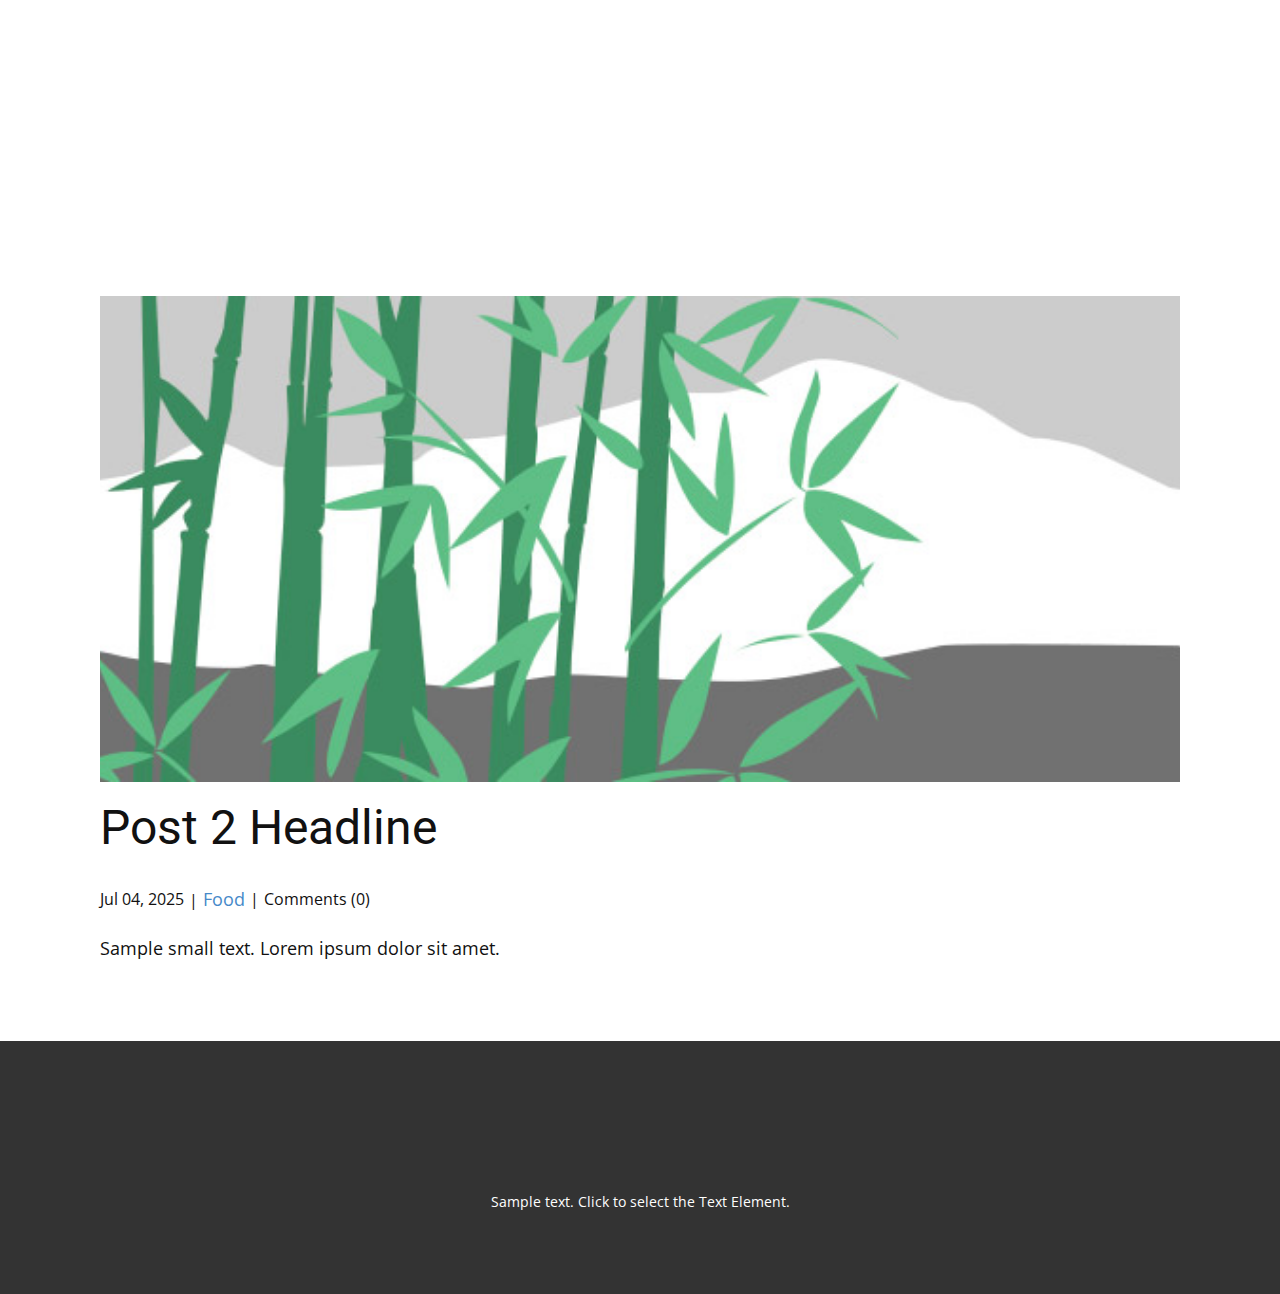
<file: blog/post-1.html>
<!DOCTYPE html>
<html style="font-size: 16px;" lang="en"><head>
    <meta name="viewport" content="width=device-width, initial-scale=1.0">
    <meta charset="utf-8">
    <meta name="keywords" content="Post 1 Headline">
    <meta name="description" content="">
    <title>Post 2 Headline</title>
    <link rel="stylesheet" href="../nicepage.css" media="screen">
<link rel="stylesheet" href="../Post-Template.css" media="screen">
    <script class="u-script" type="text/javascript" src="../jquery.js" defer=""></script>
    <script class="u-script" type="text/javascript" src="../nicepage.js" defer=""></script>
    <meta name="generator" content="Nicepage 7.10.10, nicepage.com">
    
    
    
    <link id="u-theme-google-font" rel="stylesheet" href="https://fonts.googleapis.com/css?family=Roboto:100,100i,200,200i,300,300i,400,400i,500,500i,600,600i,700,700i,800,800i,900,900i|Open+Sans:300,300i,400,400i,500,500i,600,600i,700,700i,800,800i">
    <script type="application/ld+json">{
		"@context": "http://schema.org",
		"@type": "Organization",
		"name": ""
}</script>
    <meta name="theme-color" content="#478ac9">
  <meta data-intl-tel-input-cdn-path="intlTelInput/"></head>
  <body data-path-to-root="./" data-include-products="false" class="u-body u-xl-mode" data-lang="en"><header class="u-clearfix u-header u-sticky u-sticky-c0b7 u-header" id="header" data-animation-name="" data-animation-duration="0" data-animation-delay="0" data-animation-direction=""><div class="u-clearfix u-sheet u-valign-middle-lg u-valign-middle-md u-valign-middle-sm u-sheet-1">
        <nav class="u-menu u-menu-one-level u-offcanvas u-menu-1" role="navigation" aria-label="Menu navigation">
          <div class="menu-collapse" style="font-size: 1rem; letter-spacing: 0px;">
            <a class="u-button-style u-custom-left-right-menu-spacing u-custom-padding-bottom u-custom-top-bottom-menu-spacing u-hamburger-link u-nav-link u-text-active-palette-1-base u-text-hover-palette-2-base" href="#" tabindex="-1" aria-label="Open menu" aria-controls="f7cc">
              <svg class="u-svg-link" viewBox="0 0 24 24"><use xlink:href="#menu-hamburger"></use></svg>
              <svg class="u-svg-content" version="1.1" id="menu-hamburger" viewBox="0 0 16 16" x="0px" y="0px" xmlns:xlink="http://www.w3.org/1999/xlink" xmlns="http://www.w3.org/2000/svg"><g><rect y="1" width="16" height="2"></rect><rect y="7" width="16" height="2"></rect><rect y="13" width="16" height="2"></rect>
</g></svg>
            </a>
          </div>
          <div class="u-nav-container"></div>
          <div class="u-nav-container-collapse" id="f7cc" role="region" aria-label="Menu panel">
            <div class="u-black u-container-style u-inner-container-layout u-opacity u-opacity-95 u-sidenav">
              <div class="u-inner-container-layout u-sidenav-overflow">
                <div class="u-menu-close" tabindex="-1" aria-label="Close menu"></div>
                <ul class="u-align-center u-nav u-popupmenu-items u-unstyled u-nav-1"><li class="u-nav-item"><a class="u-button-style u-nav-link" href="../">Home</a>
</li><li class="u-nav-item"><a class="u-button-style u-nav-link" href="../About.html">About</a>
</li><li class="u-nav-item"><a class="u-button-style u-nav-link" href="../Contact.html">Contact</a>
</li></ul>
              </div>
            </div>
            <div class="u-black u-menu-overlay u-opacity u-opacity-70"></div>
          </div>
        </nav>
      </div></header>
    <section class="u-align-center u-clearfix u-section-1" id="block-1">
      <div class="u-clearfix u-sheet u-valign-middle-md u-valign-middle-sm u-valign-middle-xs u-sheet-1"><!--post_details--><!--post_details_options_json--><!--{"source":""}--><!--/post_details_options_json--><!--blog_post-->
        <div class="u-container-style u-expanded-width u-post-details u-post-details-1">
          <div class="u-container-layout u-valign-middle u-container-layout-1"><!--blog_post_image-->
            <img alt="" class="u-blog-control u-expanded-width u-image u-image-default u-image-1" src="../images/68f64b9d.jpeg"><!--/blog_post_image--><!--blog_post_header-->
            <h2 class="u-blog-control u-text u-text-1">Post 2 Headline</h2><!--/blog_post_header--><!--blog_post_metadata-->
            <div class="u-blog-control u-metadata u-metadata-1"><!--blog_post_metadata_date--><span class="u-meta-date u-meta-icon">Jul 04, 2025</span><!--/blog_post_metadata_date--><!--blog_post_metadata_category--><span class="u-meta-category u-meta-icon"><a href="../blog/blog.html#/blog-1///1">Food</a></span><!--/blog_post_metadata_category--><!--blog_post_metadata_comments--><span class="u-meta-comments u-meta-icon"><!--blog_post_metadata_comments_content-->Comments (0)<!--/blog_post_metadata_comments_content--></span><!--/blog_post_metadata_comments-->
            </div><!--/blog_post_metadata--><!--blog_post_content-->
            <div class="u-align-justify u-blog-control u-post-content u-text u-text-2 fr-view">
  <p>Sample small text. Lorem ipsum dolor sit amet.</p>
  </div><!--/blog_post_content-->
          </div>
        </div><!--/blog_post--><!--/post_details-->
      </div>
    </section>
    
    
    
    <footer class="u-align-center u-clearfix u-container-align-center u-footer u-grey-80 u-footer" id="footer"><div class="u-clearfix u-sheet u-sheet-1">
        <p class="u-small-text u-text u-text-variant u-text-1">Sample text. Click to select the Text Element.</p>
      </div></footer>
    <section class="u-backlink u-clearfix u-grey-80"></section>
  
</body></html>
</file>
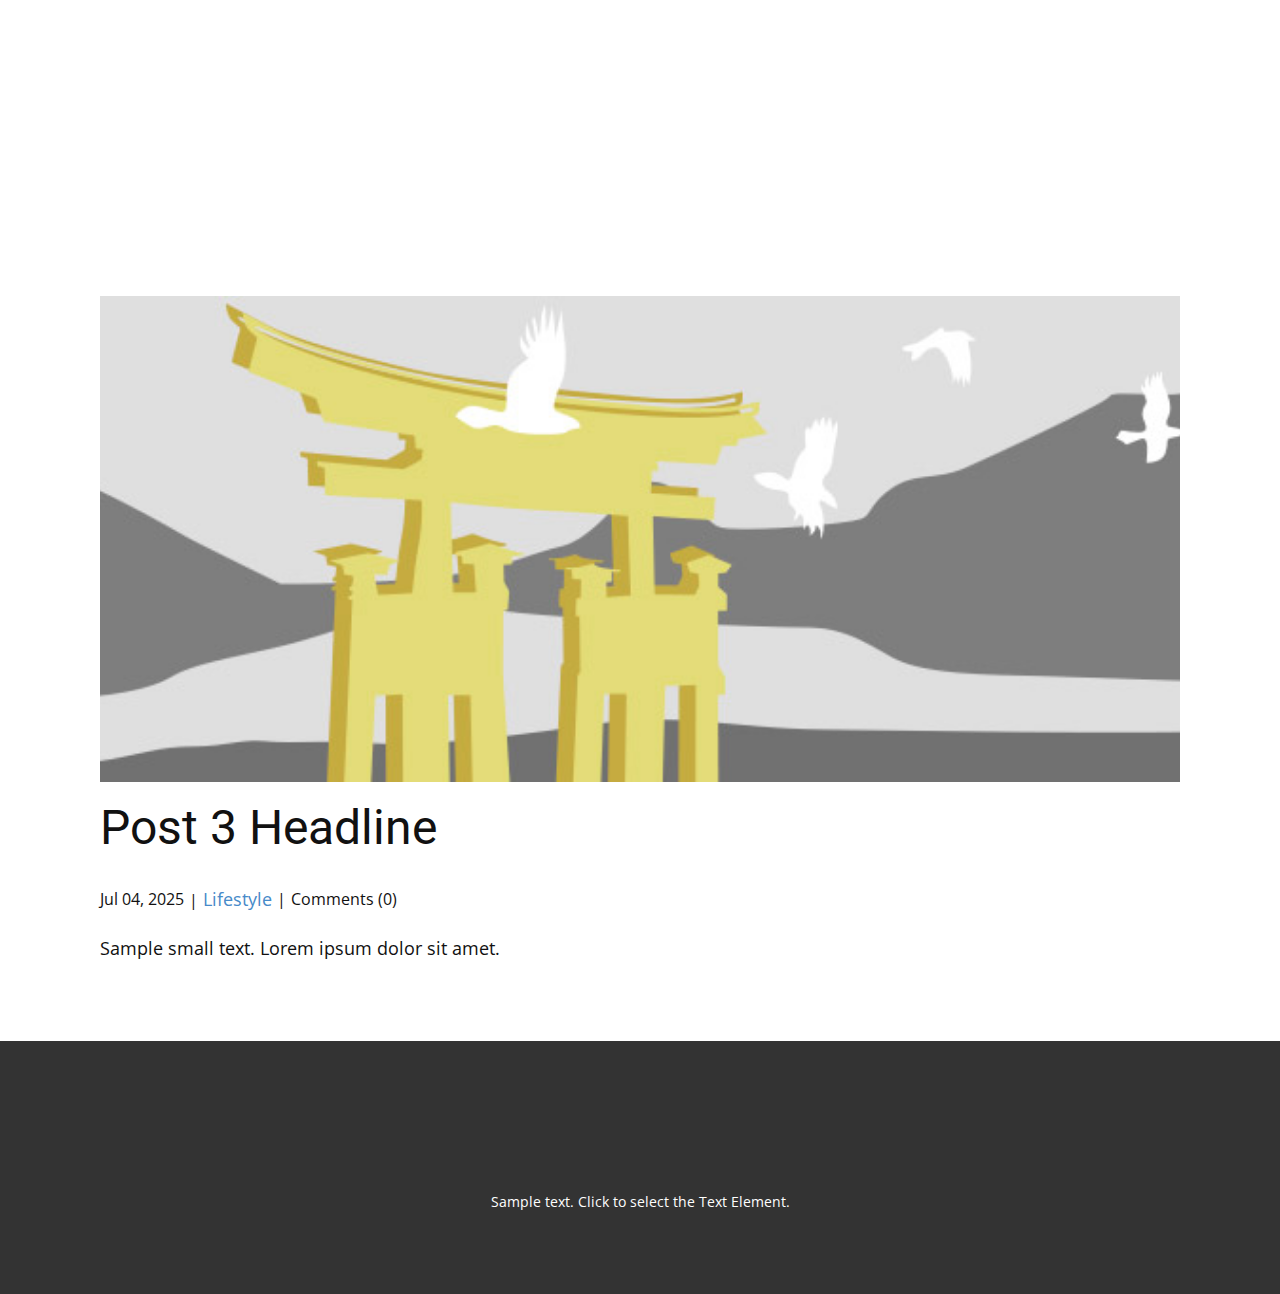
<file: blog/post-2.html>
<!DOCTYPE html>
<html style="font-size: 16px;" lang="en"><head>
    <meta name="viewport" content="width=device-width, initial-scale=1.0">
    <meta charset="utf-8">
    <meta name="keywords" content="Post 1 Headline">
    <meta name="description" content="">
    <title>Post 3 Headline</title>
    <link rel="stylesheet" href="../nicepage.css" media="screen">
<link rel="stylesheet" href="../Post-Template.css" media="screen">
    <script class="u-script" type="text/javascript" src="../jquery.js" defer=""></script>
    <script class="u-script" type="text/javascript" src="../nicepage.js" defer=""></script>
    <meta name="generator" content="Nicepage 7.10.10, nicepage.com">
    
    
    
    <link id="u-theme-google-font" rel="stylesheet" href="https://fonts.googleapis.com/css?family=Roboto:100,100i,200,200i,300,300i,400,400i,500,500i,600,600i,700,700i,800,800i,900,900i|Open+Sans:300,300i,400,400i,500,500i,600,600i,700,700i,800,800i">
    <script type="application/ld+json">{
		"@context": "http://schema.org",
		"@type": "Organization",
		"name": ""
}</script>
    <meta name="theme-color" content="#478ac9">
  <meta data-intl-tel-input-cdn-path="intlTelInput/"></head>
  <body data-path-to-root="./" data-include-products="false" class="u-body u-xl-mode" data-lang="en"><header class="u-clearfix u-header u-sticky u-sticky-c0b7 u-header" id="header" data-animation-name="" data-animation-duration="0" data-animation-delay="0" data-animation-direction=""><div class="u-clearfix u-sheet u-valign-middle-lg u-valign-middle-md u-valign-middle-sm u-sheet-1">
        <nav class="u-menu u-menu-one-level u-offcanvas u-menu-1" role="navigation" aria-label="Menu navigation">
          <div class="menu-collapse" style="font-size: 1rem; letter-spacing: 0px;">
            <a class="u-button-style u-custom-left-right-menu-spacing u-custom-padding-bottom u-custom-top-bottom-menu-spacing u-hamburger-link u-nav-link u-text-active-palette-1-base u-text-hover-palette-2-base" href="#" tabindex="-1" aria-label="Open menu" aria-controls="f7cc">
              <svg class="u-svg-link" viewBox="0 0 24 24"><use xlink:href="#menu-hamburger"></use></svg>
              <svg class="u-svg-content" version="1.1" id="menu-hamburger" viewBox="0 0 16 16" x="0px" y="0px" xmlns:xlink="http://www.w3.org/1999/xlink" xmlns="http://www.w3.org/2000/svg"><g><rect y="1" width="16" height="2"></rect><rect y="7" width="16" height="2"></rect><rect y="13" width="16" height="2"></rect>
</g></svg>
            </a>
          </div>
          <div class="u-nav-container"></div>
          <div class="u-nav-container-collapse" id="f7cc" role="region" aria-label="Menu panel">
            <div class="u-black u-container-style u-inner-container-layout u-opacity u-opacity-95 u-sidenav">
              <div class="u-inner-container-layout u-sidenav-overflow">
                <div class="u-menu-close" tabindex="-1" aria-label="Close menu"></div>
                <ul class="u-align-center u-nav u-popupmenu-items u-unstyled u-nav-1"><li class="u-nav-item"><a class="u-button-style u-nav-link" href="../">Home</a>
</li><li class="u-nav-item"><a class="u-button-style u-nav-link" href="../About.html">About</a>
</li><li class="u-nav-item"><a class="u-button-style u-nav-link" href="../Contact.html">Contact</a>
</li></ul>
              </div>
            </div>
            <div class="u-black u-menu-overlay u-opacity u-opacity-70"></div>
          </div>
        </nav>
      </div></header>
    <section class="u-align-center u-clearfix u-section-1" id="block-1">
      <div class="u-clearfix u-sheet u-valign-middle-md u-valign-middle-sm u-valign-middle-xs u-sheet-1"><!--post_details--><!--post_details_options_json--><!--{"source":""}--><!--/post_details_options_json--><!--blog_post-->
        <div class="u-container-style u-expanded-width u-post-details u-post-details-1">
          <div class="u-container-layout u-valign-middle u-container-layout-1"><!--blog_post_image-->
            <img alt="" class="u-blog-control u-expanded-width u-image u-image-default u-image-1" src="../images/8ad73f3c.jpeg"><!--/blog_post_image--><!--blog_post_header-->
            <h2 class="u-blog-control u-text u-text-1">Post 3 Headline</h2><!--/blog_post_header--><!--blog_post_metadata-->
            <div class="u-blog-control u-metadata u-metadata-1"><!--blog_post_metadata_date--><span class="u-meta-date u-meta-icon">Jul 04, 2025</span><!--/blog_post_metadata_date--><!--blog_post_metadata_category--><span class="u-meta-category u-meta-icon"><a href="../blog/blog.html#/blog-1///3">Lifestyle</a></span><!--/blog_post_metadata_category--><!--blog_post_metadata_comments--><span class="u-meta-comments u-meta-icon"><!--blog_post_metadata_comments_content-->Comments (0)<!--/blog_post_metadata_comments_content--></span><!--/blog_post_metadata_comments-->
            </div><!--/blog_post_metadata--><!--blog_post_content-->
            <div class="u-align-justify u-blog-control u-post-content u-text u-text-2 fr-view">
  <p>Sample small text. Lorem ipsum dolor sit amet.</p>
  </div><!--/blog_post_content-->
          </div>
        </div><!--/blog_post--><!--/post_details-->
      </div>
    </section>
    
    
    
    <footer class="u-align-center u-clearfix u-container-align-center u-footer u-grey-80 u-footer" id="footer"><div class="u-clearfix u-sheet u-sheet-1">
        <p class="u-small-text u-text u-text-variant u-text-1">Sample text. Click to select the Text Element.</p>
      </div></footer>
    <section class="u-backlink u-clearfix u-grey-80"></section>
  
</body></html>
</file>
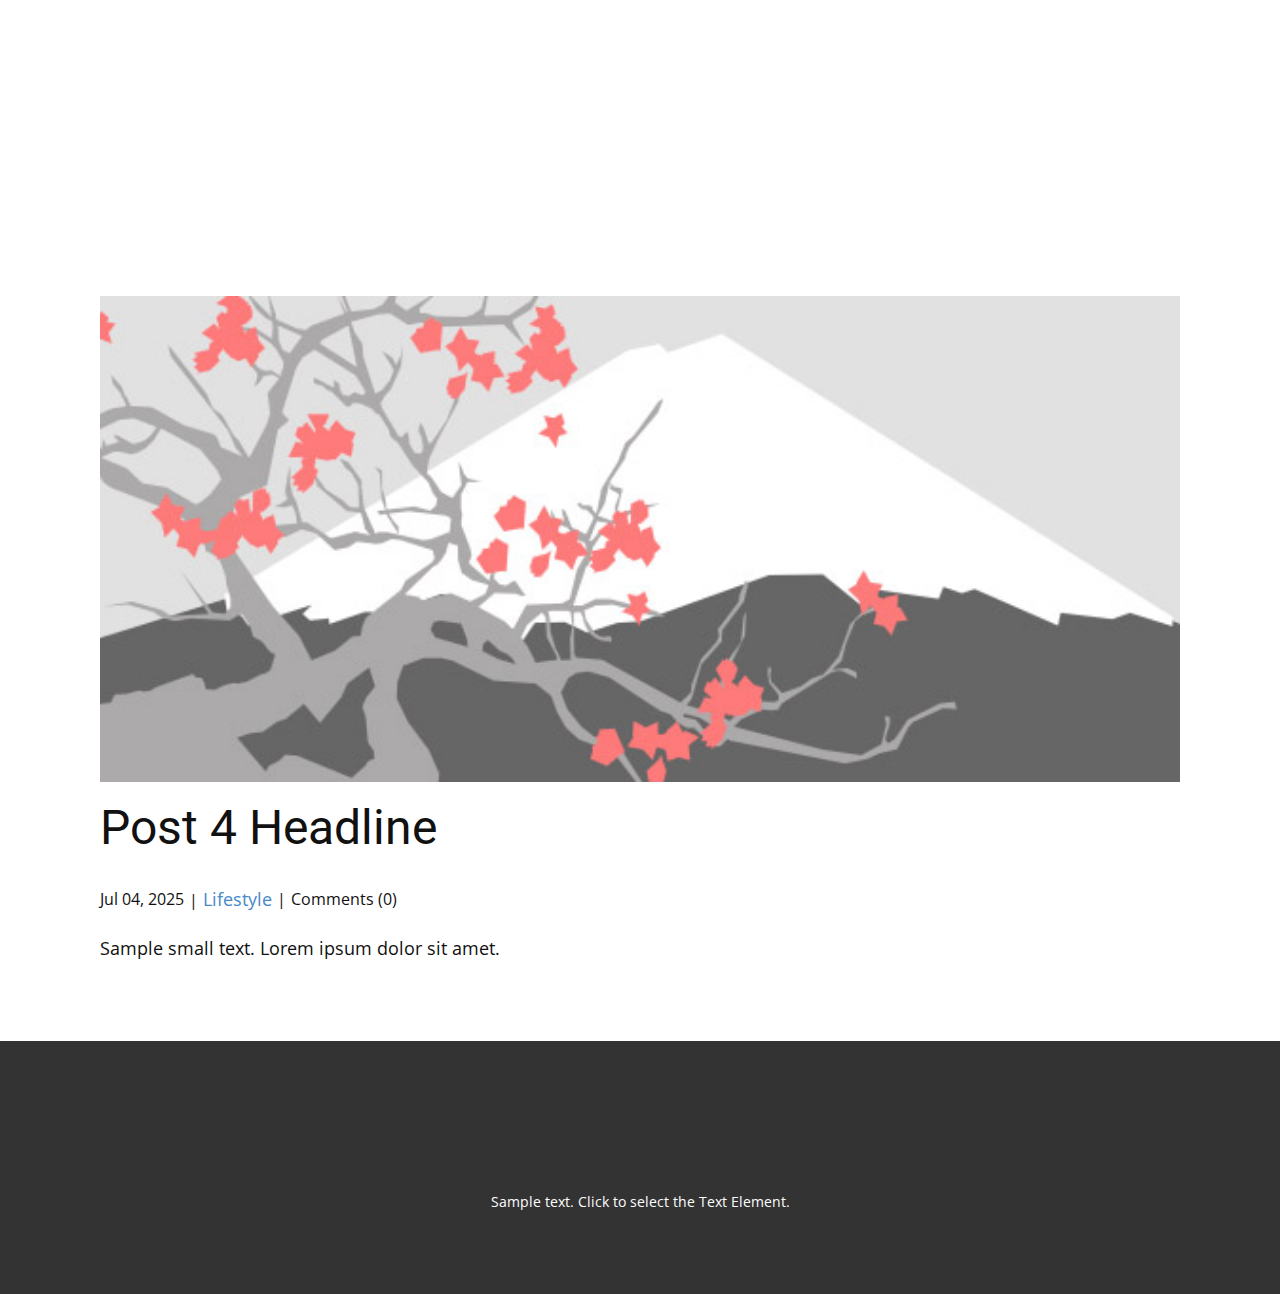
<file: blog/post-3.html>
<!DOCTYPE html>
<html style="font-size: 16px;" lang="en"><head>
    <meta name="viewport" content="width=device-width, initial-scale=1.0">
    <meta charset="utf-8">
    <meta name="keywords" content="Post 1 Headline">
    <meta name="description" content="">
    <title>Post 4 Headline</title>
    <link rel="stylesheet" href="../nicepage.css" media="screen">
<link rel="stylesheet" href="../Post-Template.css" media="screen">
    <script class="u-script" type="text/javascript" src="../jquery.js" defer=""></script>
    <script class="u-script" type="text/javascript" src="../nicepage.js" defer=""></script>
    <meta name="generator" content="Nicepage 7.10.10, nicepage.com">
    
    
    
    <link id="u-theme-google-font" rel="stylesheet" href="https://fonts.googleapis.com/css?family=Roboto:100,100i,200,200i,300,300i,400,400i,500,500i,600,600i,700,700i,800,800i,900,900i|Open+Sans:300,300i,400,400i,500,500i,600,600i,700,700i,800,800i">
    <script type="application/ld+json">{
		"@context": "http://schema.org",
		"@type": "Organization",
		"name": ""
}</script>
    <meta name="theme-color" content="#478ac9">
  <meta data-intl-tel-input-cdn-path="intlTelInput/"></head>
  <body data-path-to-root="./" data-include-products="false" class="u-body u-xl-mode" data-lang="en"><header class="u-clearfix u-header u-sticky u-sticky-c0b7 u-header" id="header" data-animation-name="" data-animation-duration="0" data-animation-delay="0" data-animation-direction=""><div class="u-clearfix u-sheet u-valign-middle-lg u-valign-middle-md u-valign-middle-sm u-sheet-1">
        <nav class="u-menu u-menu-one-level u-offcanvas u-menu-1" role="navigation" aria-label="Menu navigation">
          <div class="menu-collapse" style="font-size: 1rem; letter-spacing: 0px;">
            <a class="u-button-style u-custom-left-right-menu-spacing u-custom-padding-bottom u-custom-top-bottom-menu-spacing u-hamburger-link u-nav-link u-text-active-palette-1-base u-text-hover-palette-2-base" href="#" tabindex="-1" aria-label="Open menu" aria-controls="f7cc">
              <svg class="u-svg-link" viewBox="0 0 24 24"><use xlink:href="#menu-hamburger"></use></svg>
              <svg class="u-svg-content" version="1.1" id="menu-hamburger" viewBox="0 0 16 16" x="0px" y="0px" xmlns:xlink="http://www.w3.org/1999/xlink" xmlns="http://www.w3.org/2000/svg"><g><rect y="1" width="16" height="2"></rect><rect y="7" width="16" height="2"></rect><rect y="13" width="16" height="2"></rect>
</g></svg>
            </a>
          </div>
          <div class="u-nav-container"></div>
          <div class="u-nav-container-collapse" id="f7cc" role="region" aria-label="Menu panel">
            <div class="u-black u-container-style u-inner-container-layout u-opacity u-opacity-95 u-sidenav">
              <div class="u-inner-container-layout u-sidenav-overflow">
                <div class="u-menu-close" tabindex="-1" aria-label="Close menu"></div>
                <ul class="u-align-center u-nav u-popupmenu-items u-unstyled u-nav-1"><li class="u-nav-item"><a class="u-button-style u-nav-link" href="../">Home</a>
</li><li class="u-nav-item"><a class="u-button-style u-nav-link" href="../About.html">About</a>
</li><li class="u-nav-item"><a class="u-button-style u-nav-link" href="../Contact.html">Contact</a>
</li></ul>
              </div>
            </div>
            <div class="u-black u-menu-overlay u-opacity u-opacity-70"></div>
          </div>
        </nav>
      </div></header>
    <section class="u-align-center u-clearfix u-section-1" id="block-1">
      <div class="u-clearfix u-sheet u-valign-middle-md u-valign-middle-sm u-valign-middle-xs u-sheet-1"><!--post_details--><!--post_details_options_json--><!--{"source":""}--><!--/post_details_options_json--><!--blog_post-->
        <div class="u-container-style u-expanded-width u-post-details u-post-details-1">
          <div class="u-container-layout u-valign-middle u-container-layout-1"><!--blog_post_image-->
            <img alt="" class="u-blog-control u-expanded-width u-image u-image-default u-image-1" src="../images/0fd3416c.jpeg"><!--/blog_post_image--><!--blog_post_header-->
            <h2 class="u-blog-control u-text u-text-1">Post 4 Headline</h2><!--/blog_post_header--><!--blog_post_metadata-->
            <div class="u-blog-control u-metadata u-metadata-1"><!--blog_post_metadata_date--><span class="u-meta-date u-meta-icon">Jul 04, 2025</span><!--/blog_post_metadata_date--><!--blog_post_metadata_category--><span class="u-meta-category u-meta-icon"><a href="../blog/blog.html#/blog-1///3">Lifestyle</a></span><!--/blog_post_metadata_category--><!--blog_post_metadata_comments--><span class="u-meta-comments u-meta-icon"><!--blog_post_metadata_comments_content-->Comments (0)<!--/blog_post_metadata_comments_content--></span><!--/blog_post_metadata_comments-->
            </div><!--/blog_post_metadata--><!--blog_post_content-->
            <div class="u-align-justify u-blog-control u-post-content u-text u-text-2 fr-view">
  <p>Sample small text. Lorem ipsum dolor sit amet.</p>
  </div><!--/blog_post_content-->
          </div>
        </div><!--/blog_post--><!--/post_details-->
      </div>
    </section>
    
    
    
    <footer class="u-align-center u-clearfix u-container-align-center u-footer u-grey-80 u-footer" id="footer"><div class="u-clearfix u-sheet u-sheet-1">
        <p class="u-small-text u-text u-text-variant u-text-1">Sample text. Click to select the Text Element.</p>
      </div></footer>
    <section class="u-backlink u-clearfix u-grey-80"></section>
  
</body></html>
</file>
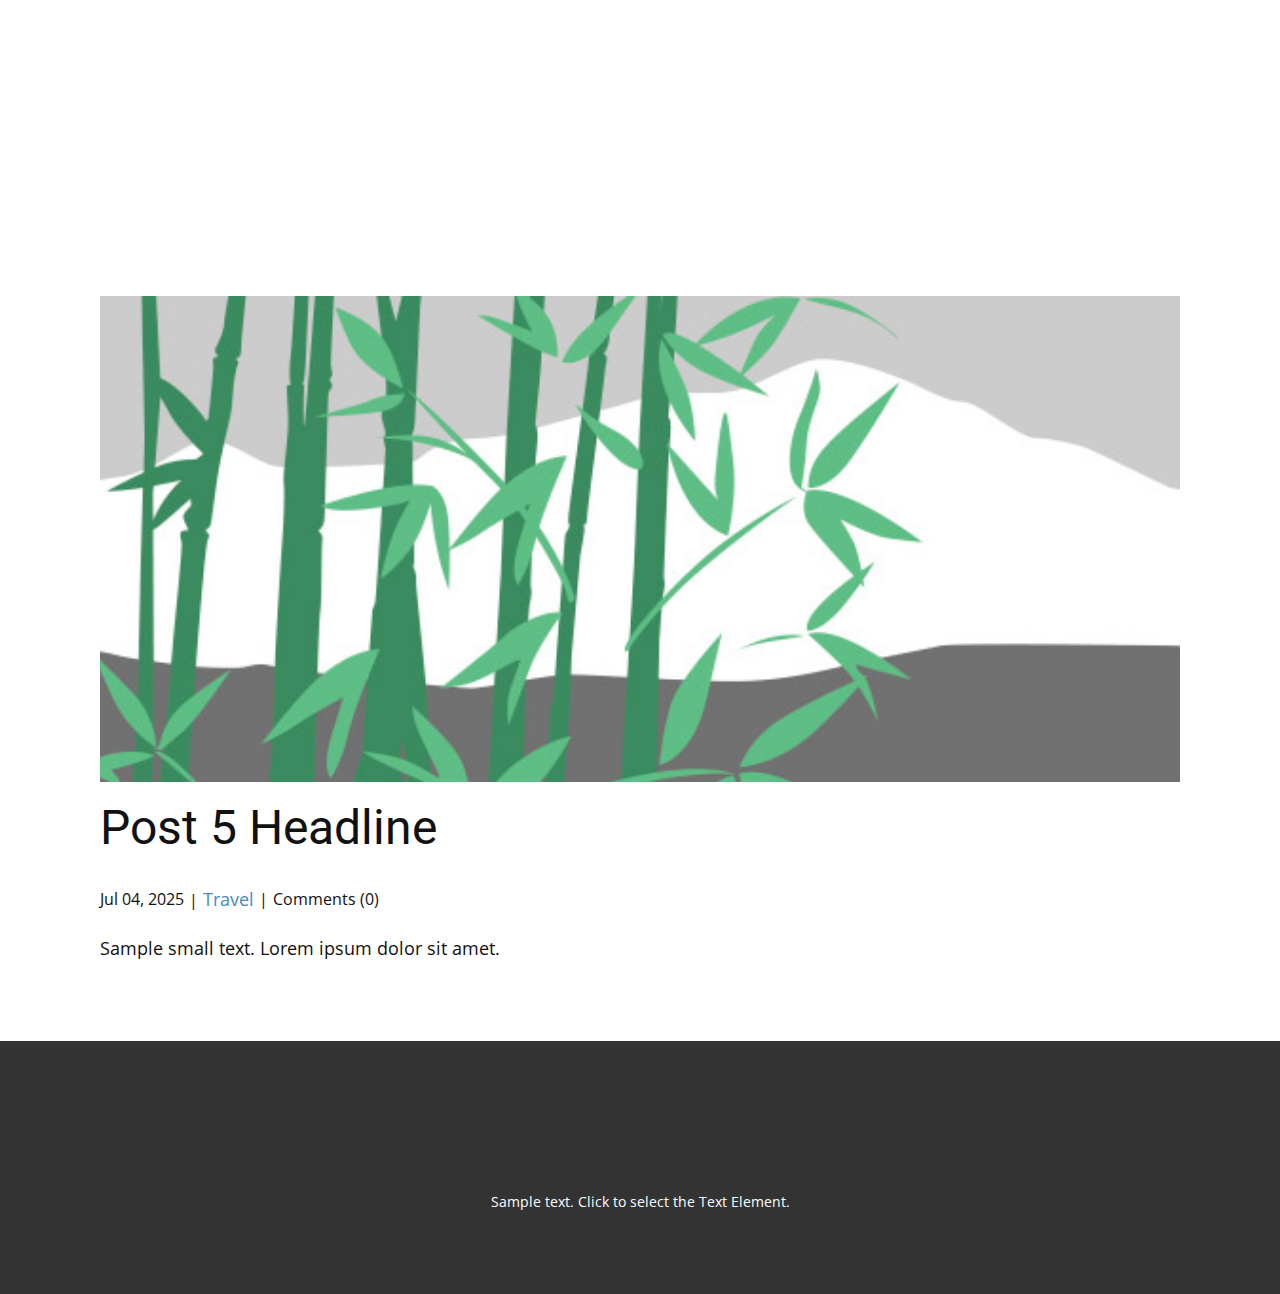
<file: blog/post-4.html>
<!DOCTYPE html>
<html style="font-size: 16px;" lang="en"><head>
    <meta name="viewport" content="width=device-width, initial-scale=1.0">
    <meta charset="utf-8">
    <meta name="keywords" content="Post 1 Headline">
    <meta name="description" content="">
    <title>Post 5 Headline</title>
    <link rel="stylesheet" href="../nicepage.css" media="screen">
<link rel="stylesheet" href="../Post-Template.css" media="screen">
    <script class="u-script" type="text/javascript" src="../jquery.js" defer=""></script>
    <script class="u-script" type="text/javascript" src="../nicepage.js" defer=""></script>
    <meta name="generator" content="Nicepage 7.10.10, nicepage.com">
    
    
    
    <link id="u-theme-google-font" rel="stylesheet" href="https://fonts.googleapis.com/css?family=Roboto:100,100i,200,200i,300,300i,400,400i,500,500i,600,600i,700,700i,800,800i,900,900i|Open+Sans:300,300i,400,400i,500,500i,600,600i,700,700i,800,800i">
    <script type="application/ld+json">{
		"@context": "http://schema.org",
		"@type": "Organization",
		"name": ""
}</script>
    <meta name="theme-color" content="#478ac9">
  <meta data-intl-tel-input-cdn-path="intlTelInput/"></head>
  <body data-path-to-root="./" data-include-products="false" class="u-body u-xl-mode" data-lang="en"><header class="u-clearfix u-header u-sticky u-sticky-c0b7 u-header" id="header" data-animation-name="" data-animation-duration="0" data-animation-delay="0" data-animation-direction=""><div class="u-clearfix u-sheet u-valign-middle-lg u-valign-middle-md u-valign-middle-sm u-sheet-1">
        <nav class="u-menu u-menu-one-level u-offcanvas u-menu-1" role="navigation" aria-label="Menu navigation">
          <div class="menu-collapse" style="font-size: 1rem; letter-spacing: 0px;">
            <a class="u-button-style u-custom-left-right-menu-spacing u-custom-padding-bottom u-custom-top-bottom-menu-spacing u-hamburger-link u-nav-link u-text-active-palette-1-base u-text-hover-palette-2-base" href="#" tabindex="-1" aria-label="Open menu" aria-controls="f7cc">
              <svg class="u-svg-link" viewBox="0 0 24 24"><use xlink:href="#menu-hamburger"></use></svg>
              <svg class="u-svg-content" version="1.1" id="menu-hamburger" viewBox="0 0 16 16" x="0px" y="0px" xmlns:xlink="http://www.w3.org/1999/xlink" xmlns="http://www.w3.org/2000/svg"><g><rect y="1" width="16" height="2"></rect><rect y="7" width="16" height="2"></rect><rect y="13" width="16" height="2"></rect>
</g></svg>
            </a>
          </div>
          <div class="u-nav-container"></div>
          <div class="u-nav-container-collapse" id="f7cc" role="region" aria-label="Menu panel">
            <div class="u-black u-container-style u-inner-container-layout u-opacity u-opacity-95 u-sidenav">
              <div class="u-inner-container-layout u-sidenav-overflow">
                <div class="u-menu-close" tabindex="-1" aria-label="Close menu"></div>
                <ul class="u-align-center u-nav u-popupmenu-items u-unstyled u-nav-1"><li class="u-nav-item"><a class="u-button-style u-nav-link" href="../">Home</a>
</li><li class="u-nav-item"><a class="u-button-style u-nav-link" href="../About.html">About</a>
</li><li class="u-nav-item"><a class="u-button-style u-nav-link" href="../Contact.html">Contact</a>
</li></ul>
              </div>
            </div>
            <div class="u-black u-menu-overlay u-opacity u-opacity-70"></div>
          </div>
        </nav>
      </div></header>
    <section class="u-align-center u-clearfix u-section-1" id="block-1">
      <div class="u-clearfix u-sheet u-valign-middle-md u-valign-middle-sm u-valign-middle-xs u-sheet-1"><!--post_details--><!--post_details_options_json--><!--{"source":""}--><!--/post_details_options_json--><!--blog_post-->
        <div class="u-container-style u-expanded-width u-post-details u-post-details-1">
          <div class="u-container-layout u-valign-middle u-container-layout-1"><!--blog_post_image-->
            <img alt="" class="u-blog-control u-expanded-width u-image u-image-default u-image-1" src="../images/68f64b9d.jpeg"><!--/blog_post_image--><!--blog_post_header-->
            <h2 class="u-blog-control u-text u-text-1">Post 5 Headline</h2><!--/blog_post_header--><!--blog_post_metadata-->
            <div class="u-blog-control u-metadata u-metadata-1"><!--blog_post_metadata_date--><span class="u-meta-date u-meta-icon">Jul 04, 2025</span><!--/blog_post_metadata_date--><!--blog_post_metadata_category--><span class="u-meta-category u-meta-icon"><a href="../blog/blog.html#/blog-1///2">Travel</a></span><!--/blog_post_metadata_category--><!--blog_post_metadata_comments--><span class="u-meta-comments u-meta-icon"><!--blog_post_metadata_comments_content-->Comments (0)<!--/blog_post_metadata_comments_content--></span><!--/blog_post_metadata_comments-->
            </div><!--/blog_post_metadata--><!--blog_post_content-->
            <div class="u-align-justify u-blog-control u-post-content u-text u-text-2 fr-view">
  <p>Sample small text. Lorem ipsum dolor sit amet.</p>
  </div><!--/blog_post_content-->
          </div>
        </div><!--/blog_post--><!--/post_details-->
      </div>
    </section>
    
    
    
    <footer class="u-align-center u-clearfix u-container-align-center u-footer u-grey-80 u-footer" id="footer"><div class="u-clearfix u-sheet u-sheet-1">
        <p class="u-small-text u-text u-text-variant u-text-1">Sample text. Click to select the Text Element.</p>
      </div></footer>
    <section class="u-backlink u-clearfix u-grey-80"></section>
  
</body></html>
</file>
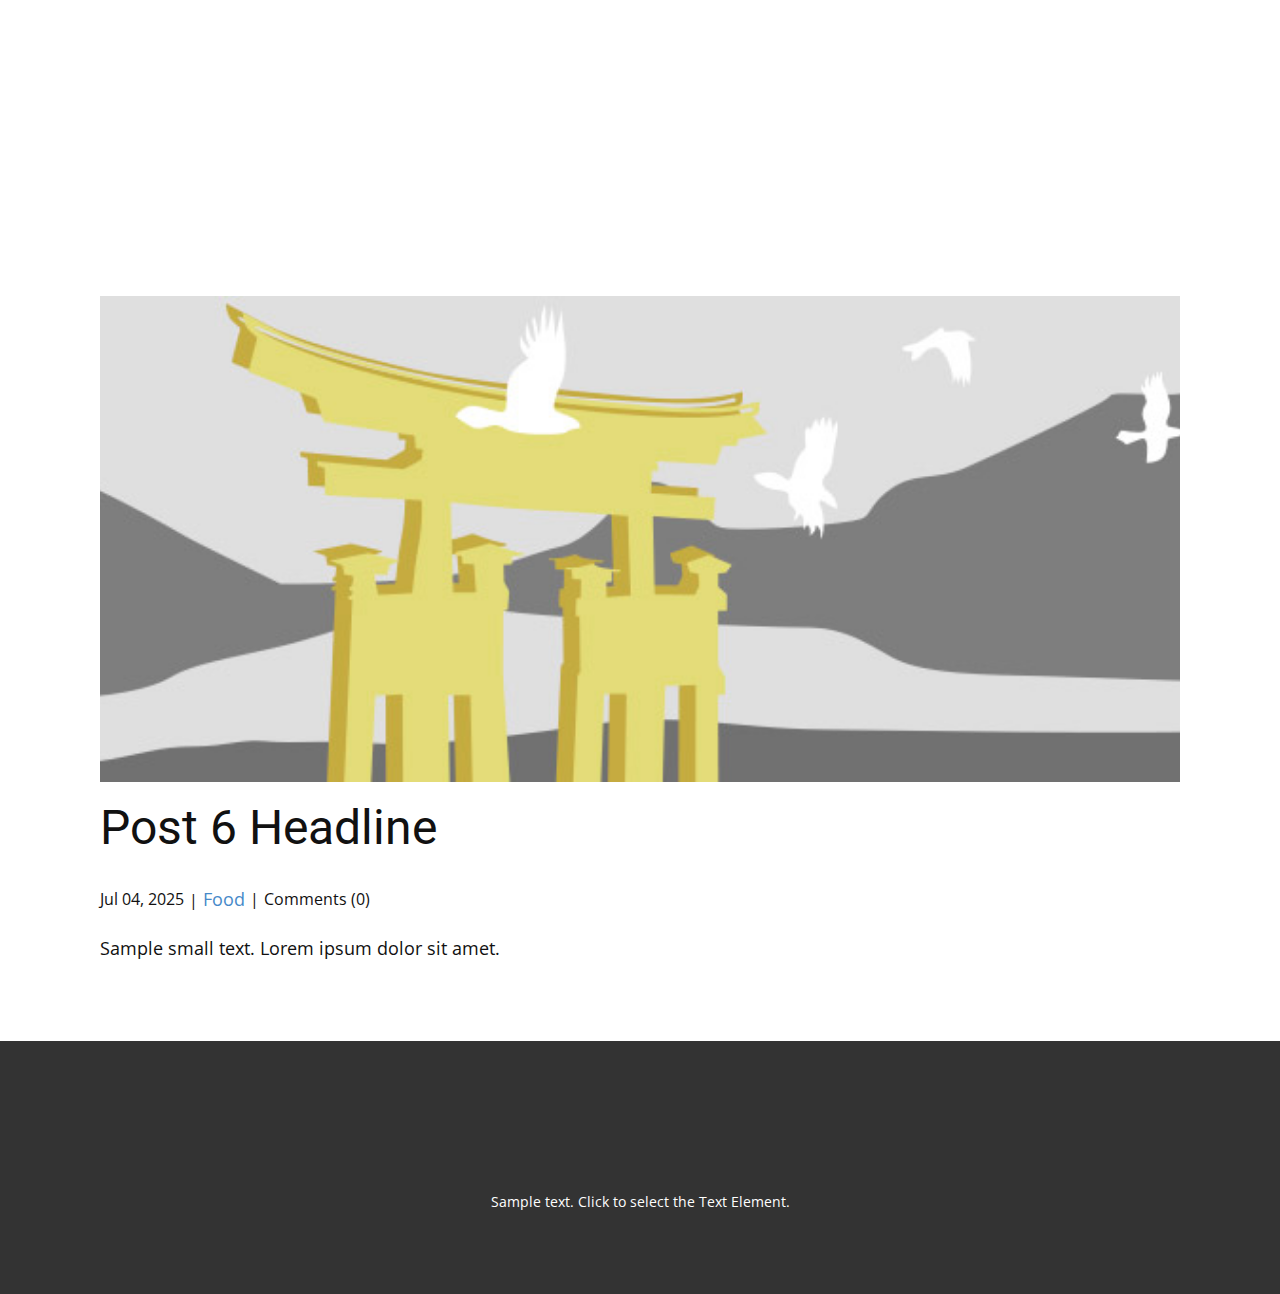
<file: blog/post-5.html>
<!DOCTYPE html>
<html style="font-size: 16px;" lang="en"><head>
    <meta name="viewport" content="width=device-width, initial-scale=1.0">
    <meta charset="utf-8">
    <meta name="keywords" content="Post 1 Headline">
    <meta name="description" content="">
    <title>Post 6 Headline</title>
    <link rel="stylesheet" href="../nicepage.css" media="screen">
<link rel="stylesheet" href="../Post-Template.css" media="screen">
    <script class="u-script" type="text/javascript" src="../jquery.js" defer=""></script>
    <script class="u-script" type="text/javascript" src="../nicepage.js" defer=""></script>
    <meta name="generator" content="Nicepage 7.10.10, nicepage.com">
    
    
    
    <link id="u-theme-google-font" rel="stylesheet" href="https://fonts.googleapis.com/css?family=Roboto:100,100i,200,200i,300,300i,400,400i,500,500i,600,600i,700,700i,800,800i,900,900i|Open+Sans:300,300i,400,400i,500,500i,600,600i,700,700i,800,800i">
    <script type="application/ld+json">{
		"@context": "http://schema.org",
		"@type": "Organization",
		"name": ""
}</script>
    <meta name="theme-color" content="#478ac9">
  <meta data-intl-tel-input-cdn-path="intlTelInput/"></head>
  <body data-path-to-root="./" data-include-products="false" class="u-body u-xl-mode" data-lang="en"><header class="u-clearfix u-header u-sticky u-sticky-c0b7 u-header" id="header" data-animation-name="" data-animation-duration="0" data-animation-delay="0" data-animation-direction=""><div class="u-clearfix u-sheet u-valign-middle-lg u-valign-middle-md u-valign-middle-sm u-sheet-1">
        <nav class="u-menu u-menu-one-level u-offcanvas u-menu-1" role="navigation" aria-label="Menu navigation">
          <div class="menu-collapse" style="font-size: 1rem; letter-spacing: 0px;">
            <a class="u-button-style u-custom-left-right-menu-spacing u-custom-padding-bottom u-custom-top-bottom-menu-spacing u-hamburger-link u-nav-link u-text-active-palette-1-base u-text-hover-palette-2-base" href="#" tabindex="-1" aria-label="Open menu" aria-controls="f7cc">
              <svg class="u-svg-link" viewBox="0 0 24 24"><use xlink:href="#menu-hamburger"></use></svg>
              <svg class="u-svg-content" version="1.1" id="menu-hamburger" viewBox="0 0 16 16" x="0px" y="0px" xmlns:xlink="http://www.w3.org/1999/xlink" xmlns="http://www.w3.org/2000/svg"><g><rect y="1" width="16" height="2"></rect><rect y="7" width="16" height="2"></rect><rect y="13" width="16" height="2"></rect>
</g></svg>
            </a>
          </div>
          <div class="u-nav-container"></div>
          <div class="u-nav-container-collapse" id="f7cc" role="region" aria-label="Menu panel">
            <div class="u-black u-container-style u-inner-container-layout u-opacity u-opacity-95 u-sidenav">
              <div class="u-inner-container-layout u-sidenav-overflow">
                <div class="u-menu-close" tabindex="-1" aria-label="Close menu"></div>
                <ul class="u-align-center u-nav u-popupmenu-items u-unstyled u-nav-1"><li class="u-nav-item"><a class="u-button-style u-nav-link" href="../">Home</a>
</li><li class="u-nav-item"><a class="u-button-style u-nav-link" href="../About.html">About</a>
</li><li class="u-nav-item"><a class="u-button-style u-nav-link" href="../Contact.html">Contact</a>
</li></ul>
              </div>
            </div>
            <div class="u-black u-menu-overlay u-opacity u-opacity-70"></div>
          </div>
        </nav>
      </div></header>
    <section class="u-align-center u-clearfix u-section-1" id="block-1">
      <div class="u-clearfix u-sheet u-valign-middle-md u-valign-middle-sm u-valign-middle-xs u-sheet-1"><!--post_details--><!--post_details_options_json--><!--{"source":""}--><!--/post_details_options_json--><!--blog_post-->
        <div class="u-container-style u-expanded-width u-post-details u-post-details-1">
          <div class="u-container-layout u-valign-middle u-container-layout-1"><!--blog_post_image-->
            <img alt="" class="u-blog-control u-expanded-width u-image u-image-default u-image-1" src="../images/8ad73f3c.jpeg"><!--/blog_post_image--><!--blog_post_header-->
            <h2 class="u-blog-control u-text u-text-1">Post 6 Headline</h2><!--/blog_post_header--><!--blog_post_metadata-->
            <div class="u-blog-control u-metadata u-metadata-1"><!--blog_post_metadata_date--><span class="u-meta-date u-meta-icon">Jul 04, 2025</span><!--/blog_post_metadata_date--><!--blog_post_metadata_category--><span class="u-meta-category u-meta-icon"><a href="../blog/blog.html#/blog-1///1">Food</a></span><!--/blog_post_metadata_category--><!--blog_post_metadata_comments--><span class="u-meta-comments u-meta-icon"><!--blog_post_metadata_comments_content-->Comments (0)<!--/blog_post_metadata_comments_content--></span><!--/blog_post_metadata_comments-->
            </div><!--/blog_post_metadata--><!--blog_post_content-->
            <div class="u-align-justify u-blog-control u-post-content u-text u-text-2 fr-view">
  <p>Sample small text. Lorem ipsum dolor sit amet.</p>
  </div><!--/blog_post_content-->
          </div>
        </div><!--/blog_post--><!--/post_details-->
      </div>
    </section>
    
    
    
    <footer class="u-align-center u-clearfix u-container-align-center u-footer u-grey-80 u-footer" id="footer"><div class="u-clearfix u-sheet u-sheet-1">
        <p class="u-small-text u-text u-text-variant u-text-1">Sample text. Click to select the Text Element.</p>
      </div></footer>
    <section class="u-backlink u-clearfix u-grey-80"></section>
  
</body></html>
</file>
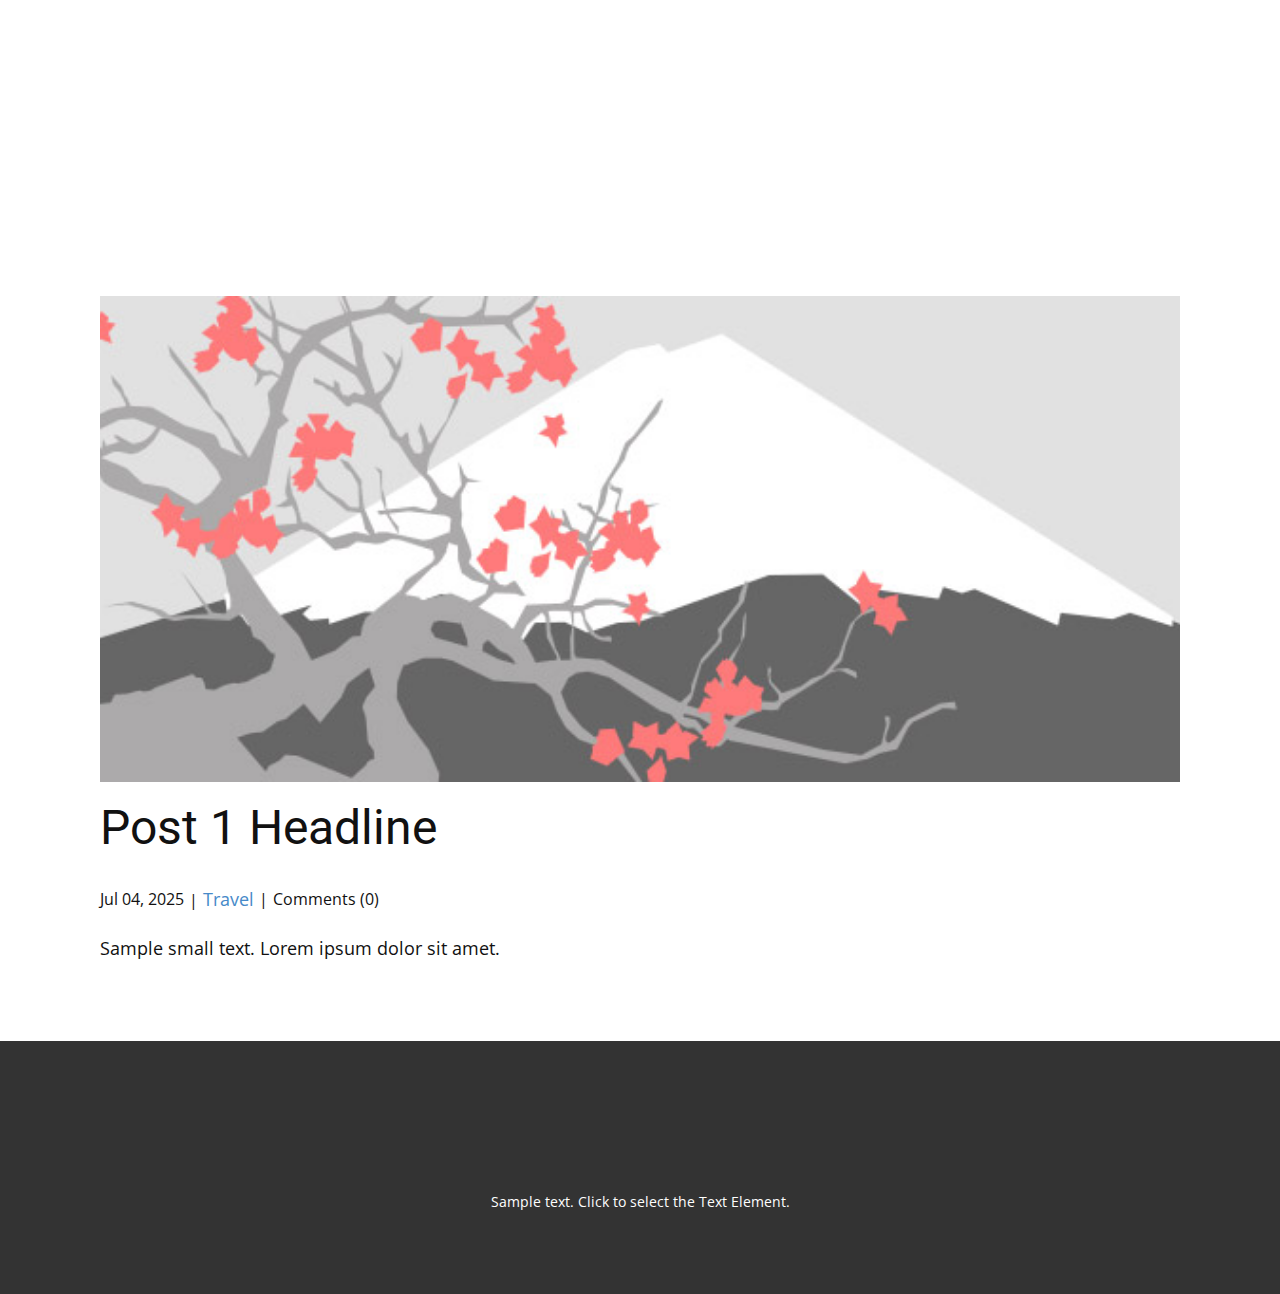
<file: blog/post.html>
<!DOCTYPE html>
<html style="font-size: 16px;" lang="en"><head>
    <meta name="viewport" content="width=device-width, initial-scale=1.0">
    <meta charset="utf-8">
    <meta name="keywords" content="Post 1 Headline">
    <meta name="description" content="">
    <title>Post 1 Headline</title>
    <link rel="stylesheet" href="../nicepage.css" media="screen">
<link rel="stylesheet" href="../Post-Template.css" media="screen">
    <script class="u-script" type="text/javascript" src="../jquery.js" defer=""></script>
    <script class="u-script" type="text/javascript" src="../nicepage.js" defer=""></script>
    <meta name="generator" content="Nicepage 7.10.10, nicepage.com">
    
    
    
    <link id="u-theme-google-font" rel="stylesheet" href="https://fonts.googleapis.com/css?family=Roboto:100,100i,200,200i,300,300i,400,400i,500,500i,600,600i,700,700i,800,800i,900,900i|Open+Sans:300,300i,400,400i,500,500i,600,600i,700,700i,800,800i">
    <script type="application/ld+json">{
		"@context": "http://schema.org",
		"@type": "Organization",
		"name": ""
}</script>
    <meta name="theme-color" content="#478ac9">
  <meta data-intl-tel-input-cdn-path="intlTelInput/"></head>
  <body data-path-to-root="./" data-include-products="false" class="u-body u-xl-mode" data-lang="en"><header class="u-clearfix u-header u-sticky u-sticky-c0b7 u-header" id="header" data-animation-name="" data-animation-duration="0" data-animation-delay="0" data-animation-direction=""><div class="u-clearfix u-sheet u-valign-middle-lg u-valign-middle-md u-valign-middle-sm u-sheet-1">
        <nav class="u-menu u-menu-one-level u-offcanvas u-menu-1" role="navigation" aria-label="Menu navigation">
          <div class="menu-collapse" style="font-size: 1rem; letter-spacing: 0px;">
            <a class="u-button-style u-custom-left-right-menu-spacing u-custom-padding-bottom u-custom-top-bottom-menu-spacing u-hamburger-link u-nav-link u-text-active-palette-1-base u-text-hover-palette-2-base" href="#" tabindex="-1" aria-label="Open menu" aria-controls="f7cc">
              <svg class="u-svg-link" viewBox="0 0 24 24"><use xlink:href="#menu-hamburger"></use></svg>
              <svg class="u-svg-content" version="1.1" id="menu-hamburger" viewBox="0 0 16 16" x="0px" y="0px" xmlns:xlink="http://www.w3.org/1999/xlink" xmlns="http://www.w3.org/2000/svg"><g><rect y="1" width="16" height="2"></rect><rect y="7" width="16" height="2"></rect><rect y="13" width="16" height="2"></rect>
</g></svg>
            </a>
          </div>
          <div class="u-nav-container"></div>
          <div class="u-nav-container-collapse" id="f7cc" role="region" aria-label="Menu panel">
            <div class="u-black u-container-style u-inner-container-layout u-opacity u-opacity-95 u-sidenav">
              <div class="u-inner-container-layout u-sidenav-overflow">
                <div class="u-menu-close" tabindex="-1" aria-label="Close menu"></div>
                <ul class="u-align-center u-nav u-popupmenu-items u-unstyled u-nav-1"><li class="u-nav-item"><a class="u-button-style u-nav-link" href="../">Home</a>
</li><li class="u-nav-item"><a class="u-button-style u-nav-link" href="../About.html">About</a>
</li><li class="u-nav-item"><a class="u-button-style u-nav-link" href="../Contact.html">Contact</a>
</li></ul>
              </div>
            </div>
            <div class="u-black u-menu-overlay u-opacity u-opacity-70"></div>
          </div>
        </nav>
      </div></header>
    <section class="u-align-center u-clearfix u-section-1" id="block-1">
      <div class="u-clearfix u-sheet u-valign-middle-md u-valign-middle-sm u-valign-middle-xs u-sheet-1"><!--post_details--><!--post_details_options_json--><!--{"source":""}--><!--/post_details_options_json--><!--blog_post-->
        <div class="u-container-style u-expanded-width u-post-details u-post-details-1">
          <div class="u-container-layout u-valign-middle u-container-layout-1"><!--blog_post_image-->
            <img alt="" class="u-blog-control u-expanded-width u-image u-image-default u-image-1" src="../images/0fd3416c.jpeg"><!--/blog_post_image--><!--blog_post_header-->
            <h2 class="u-blog-control u-text u-text-1">Post 1 Headline</h2><!--/blog_post_header--><!--blog_post_metadata-->
            <div class="u-blog-control u-metadata u-metadata-1"><!--blog_post_metadata_date--><span class="u-meta-date u-meta-icon">Jul 04, 2025</span><!--/blog_post_metadata_date--><!--blog_post_metadata_category--><span class="u-meta-category u-meta-icon"><a href="../blog/blog.html#/blog-1///2">Travel</a></span><!--/blog_post_metadata_category--><!--blog_post_metadata_comments--><span class="u-meta-comments u-meta-icon"><!--blog_post_metadata_comments_content-->Comments (0)<!--/blog_post_metadata_comments_content--></span><!--/blog_post_metadata_comments-->
            </div><!--/blog_post_metadata--><!--blog_post_content-->
            <div class="u-align-justify u-blog-control u-post-content u-text u-text-2 fr-view">
  <p>Sample small text. Lorem ipsum dolor sit amet.</p>
  </div><!--/blog_post_content-->
          </div>
        </div><!--/blog_post--><!--/post_details-->
      </div>
    </section>
    
    
    
    <footer class="u-align-center u-clearfix u-container-align-center u-footer u-grey-80 u-footer" id="footer"><div class="u-clearfix u-sheet u-sheet-1">
        <p class="u-small-text u-text u-text-variant u-text-1">Sample text. Click to select the Text Element.</p>
      </div></footer>
    <section class="u-backlink u-clearfix u-grey-80"></section>
  
</body></html>
</file>
